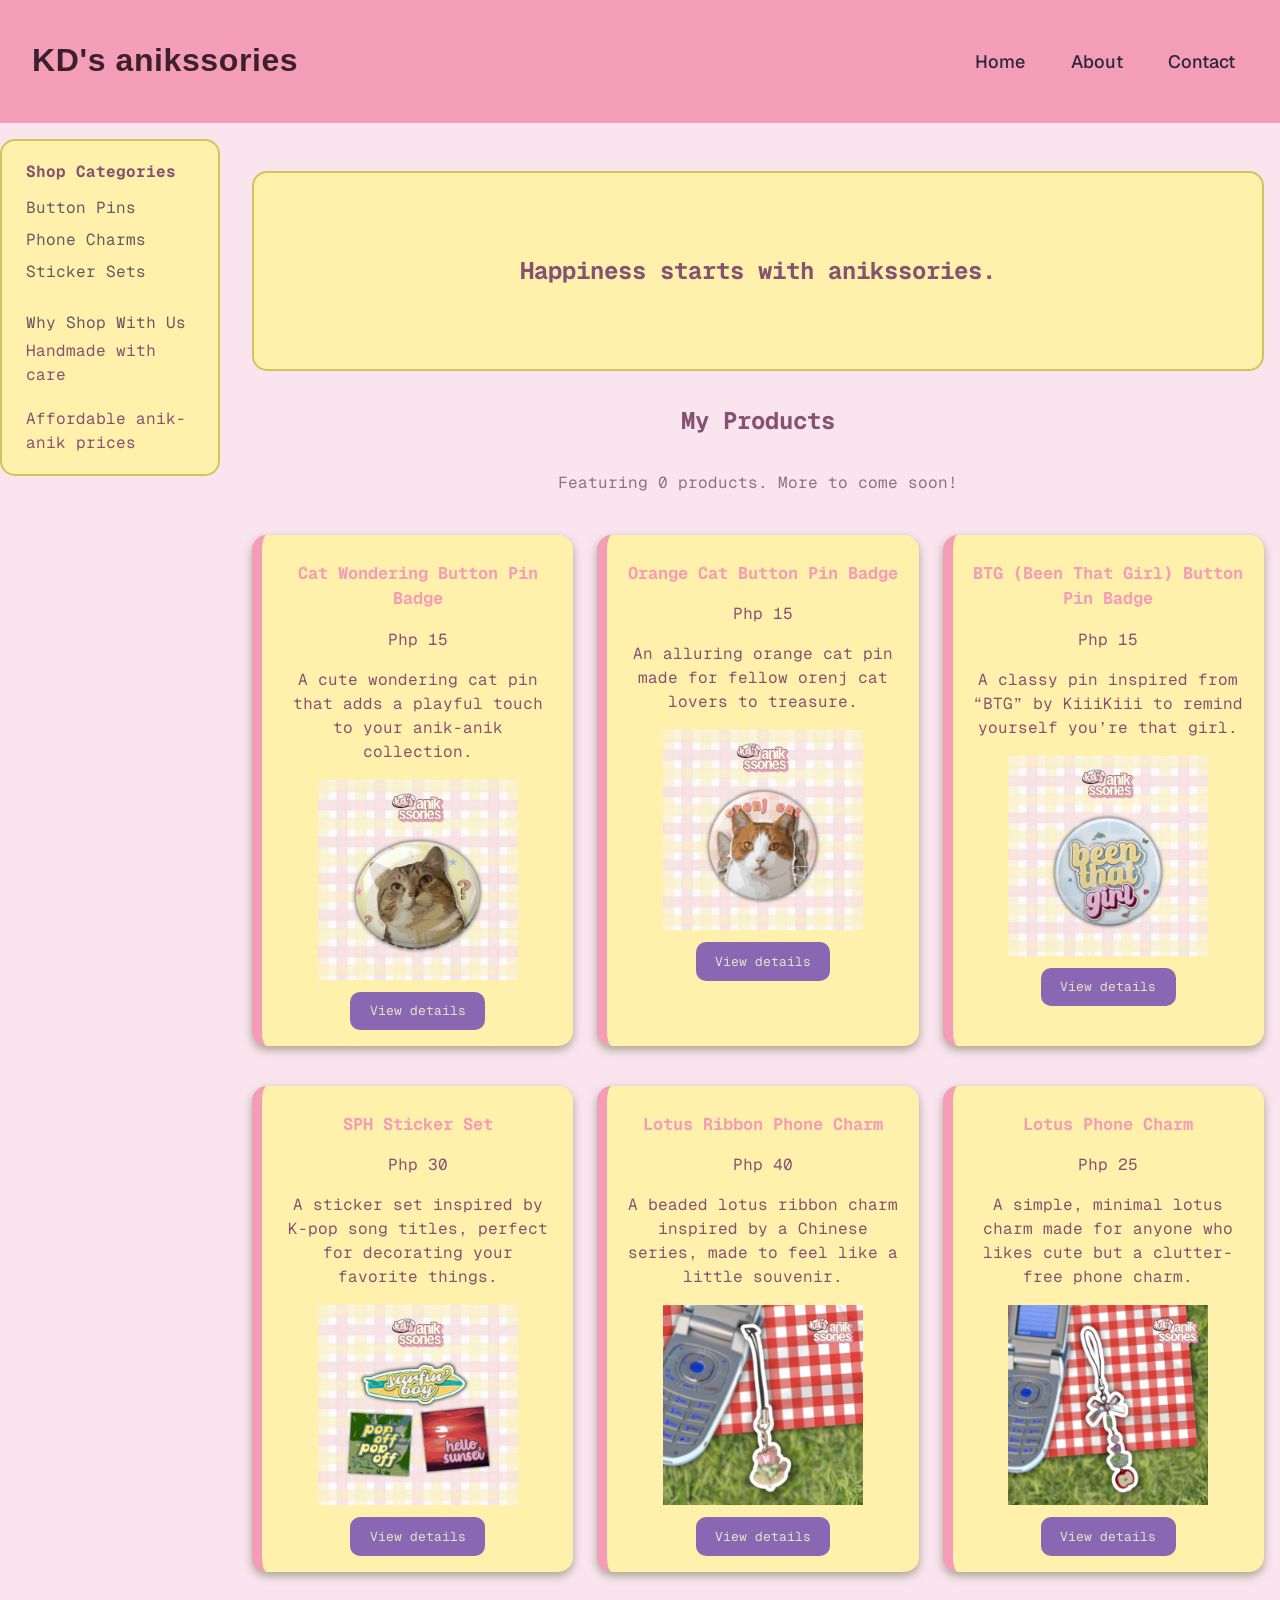
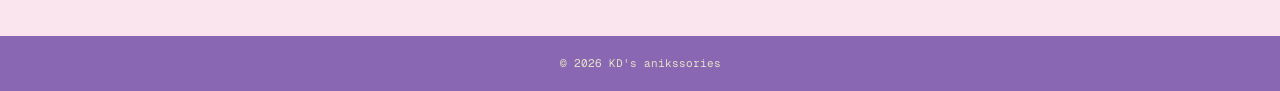
<file: index.html>
<!DOCTYPE html>
<html lang="en">
    <head>
        <meta charset="UTF-8">
        <meta name="viewport" content="width=device-width, initial-scale=1.0">
        <link rel="stylesheet" href="style.css">
        <title>kd’s anikssories</title>
    </head>

    <body>
    <div class="page">
    <!-- header -->
        <header class="site-header">
            <div class="shop-name">
                <h1 id="shopName">KD’s anikssories</h1>
            </div>
    
     <!-- navbar -->
            <nav>
                <ul>
                    <li><a href="index.html">Home</a></li>
                    <li><a href="about.html">About</a></li>
                    <li><a href="contact.html">Contact</a></li>
                </ul>
            </nav>
        </header>

        <aside>
            <h2>Shop Categories</h2>
            <ul>
                <li>Button Pins</li>
                <li>Phone Charms</li>
                <li>Sticker Sets</li>
            </ul>

            <ul>
                <li>Why Shop With Us</li>
                <ul>Handmade with care</ul>
                <ul>Affordable anik-anik prices</ul>
            </ul>
        </aside>

        <main>
    <!-- hero banner -->
            <div class="hero-banner">
                <h2>Happiness starts with anikssories.</h2>
            </div>
            
    <!--products part-->
            <h2>My Products</h2>
            <p class="text-center">Featuring <span id="productCount">0</span> products. More to come soon!</p>
            <div class="product-grid">
                <article class="product-card">
                    <h3>Cat Wondering Button Pin Badge</h3>
                    <p>Php 15</p>
                    <p>A cute wondering cat pin that adds a playful touch to your anik-anik collection. <br></p>
                    <img src="anikpictures/products-anik/code1-button-pin.png" alt="cat wondering button pin badge" width="200px" height="200px">
                    <br>
                    <ul>
                        <li><a href="products/cat-wondering-pin.html" class="button">View details</a></li>
                    </ul>
                </article>

                <article class="product-card">
                    <h3>Orange Cat Button Pin Badge</h3>
                    <p>Php 15</p>
                    <p>An alluring orange cat pin made for fellow orenj cat lovers to treasure. <br></p>
                    <img src="anikpictures/products-anik/code2-button-pin.png" alt="orange cat button pin badge" width="200px" height="200px">
                    <br>
                    <ul>
                        <li><a href="products/orange-cat-pin-badge.html" class="button">View details</a></li>
                    </ul>
                </article>

                <article class="product-card">
                    <h3>BTG (Been That Girl) Button Pin Badge</h3>
                    <p>Php 15</p>
                    <p>A classy pin inspired from “BTG” by KiiiKiii to remind yourself you’re that girl. <br></p>
                    <img src="anikpictures/products-anik/code3-button-pin.png" alt="been that girl button pin badge" width="200px" height="200px">
                    <br>
                    <ul>
                        <li><a href="products/btg-been-that-girl-pin.html" class="button">View details</a></li>
                    </ul>
                </article>

                <article class="product-card">
                    <h3>SPH Sticker Set</h3>
                    <p>Php 30</p>
                    <p>A sticker set inspired by K-pop song titles, perfect for decorating your favorite things. <br></p>
                    <img src="anikpictures/products-anik/code1-sticker-set.png" alt="sph sticker set" width="200px" height="200px">
                    <br>
                    <ul>
                        <li><a href="products/sph-sticker-set.html" class="button">View details</a></li>
                    </ul>
                </article>

                <article class="product-card">
                    <h3>Lotus Ribbon Phone Charm</h3>
                    <p>Php 40</p>
                    <p>A beaded lotus ribbon charm inspired by a Chinese series, made to feel like a little souvenir. <br></p>
                    <img src="anikpictures/products-anik/code1-phone-charm.png" alt="lotus ribbon phone charm" width="200px" height="200px">
                    <br>
                    <ul>
                        <li><a href="products/lotus-ribbon-phone-charm.html" class="button">View details</a></li>
                    </ul>
                </article>

                <article class="product-card">
                    <h3>Lotus Phone Charm</h3>
                    <p>Php 25</p>
                    <p>A simple, minimal lotus charm made for anyone who likes cute but a clutter-free phone charm. <br></p>
                    <img src="anikpictures/products-anik/code2-phone-charm.png" alt="lotus phone charm" width="200px" height="200px">
                    <br>
                    <ul>
                        <li><a href="products/lotus-phone-charm.html" class="button">View details</a></li>
                    </ul>
                </article>
            </div>
        </main>

    <!--footer part-->
        <footer>
            <p id="copyrightLine">&copy; 2026 KD's anikssories</p>
        </footer>
    </div>
    <script src="script.js"></script>
    </body>
</html>
</file>
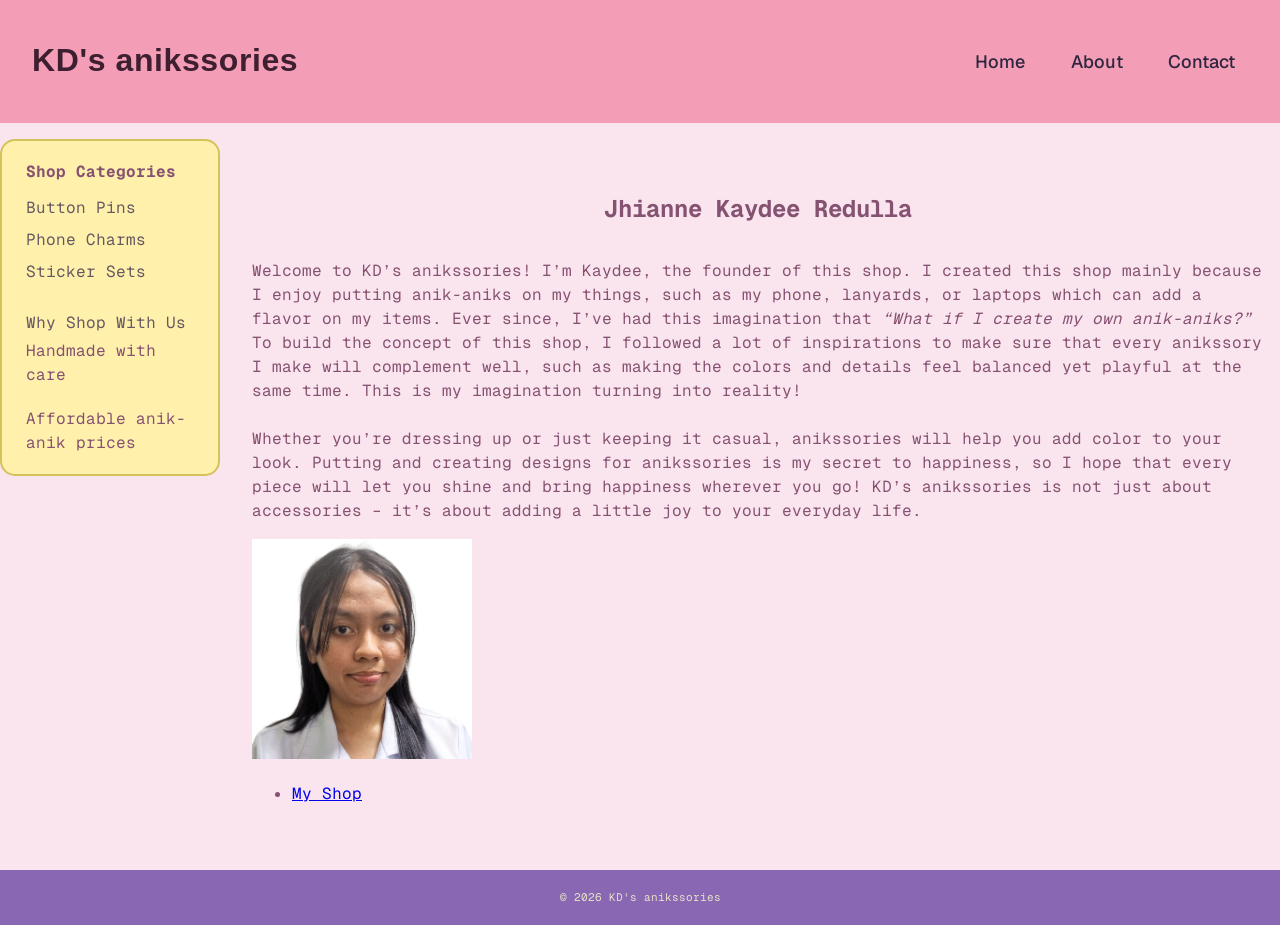
<file: about.html>
<!DOCTYPE html>
<html lang="en">
    <head>
        <meta charset="UTF-8">
        <meta name="viewport" content="width=device-width, initial-scale=1.0">
        <link rel="stylesheet" href="style.css">
        <title>about me - kd’s anikssories</title>
    </head>
    
    <body>
     <div class="page">
    <!-- header -->
        <header class="site-header">
            <div class="shop-name">
                <h1 id="shopName">KD’s anikssories</h1>
            </div>
    
     <!-- navbar -->
            <nav>
                <ul>
                    <li><a href="index.html">Home</a></li>
                    <li><a href="about.html">About</a></li>
                    <li><a href="contact.html">Contact</a></li>
                </ul>
            </nav>
        </header>

        <aside>
            <h2>Shop Categories</h2>
            <ul>
                <li>Button Pins</li>
                <li>Phone Charms</li>
                <li>Sticker Sets</li>
            </ul>

            <ul>
                <li>Why Shop With Us</li>
                <ul>Handmade with care</ul>
                <ul>Affordable anik-anik prices</ul>
            </ul>
        </aside>


    <!--section for about me-->
        <main>
            <section>
                <h2>Jhianne Kaydee Redulla</h2>
                <p>Welcome to KD’s anikssories! I’m Kaydee, the founder of this shop. I created this shop mainly because I enjoy putting anik-aniks on my things, such as my phone, lanyards, or laptops which can add a flavor on my items. 
                    Ever since, I’ve had this imagination that <i>“What if I create my own anik-aniks?”</i>
                    To build the concept of this shop, I followed a lot of inspirations to make sure that every anikssory I make will complement well, such as making the colors and details feel balanced yet playful at the same time. 
                    This is my imagination turning into reality!<br><br>
                    Whether you’re dressing up or just keeping it casual, anikssories will help you add color to your look. Putting and creating designs for anikssories is my secret to happiness, so I hope that every piece will let you shine and bring happiness wherever you go! 
                    KD’s anikssories is not just about accessories – it’s about adding a little joy to your everyday life.
                </p>
                <img src="anikpictures/jkr-picture-profpic.png" alt="Jhianne Kaydee Redulla's profile picture" width="220px" height="220px">
            </section>
                <ul>
                    <li><a href="https://redulla-jhiannekaydee.github.io/kds-anikssories/">My Shop</a></li>
                </ul>
        </main>

    <!--footer part-->
        <footer>
            <p id="copyrightLine">&copy; 2026 KD's anikssories</p>
        </footer>
     </div>
     <script src="script.js"></script>
    </body>
</html>
</file>
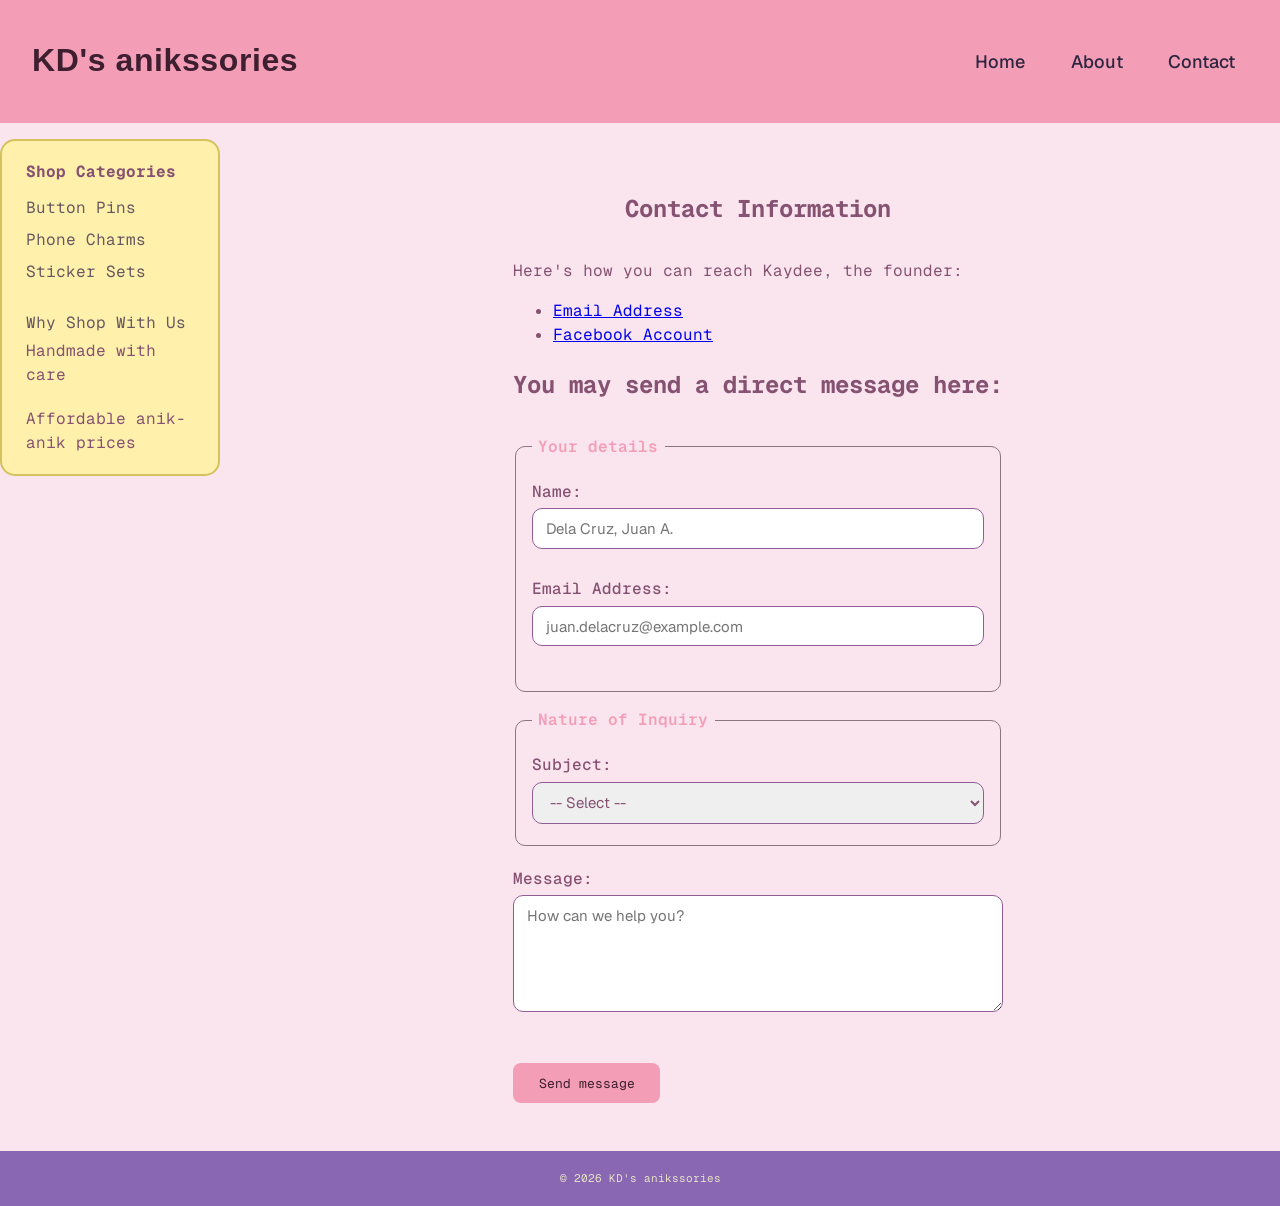
<file: contact.html>
<!DOCTYPE html>
<html lang="en">
    <head>
        <meta charset="UTF-8">
        <meta name="viewport" content="width=device-width, initial-scale=1.0">
        <link rel="stylesheet" href="style.css">
        <title>contact page - kd’s anikssories</title>
    </head>
    <body>
    <div class="page">
    <!-- header -->
        <header class="site-header">
            <div class="shop-name">
                <h1 id="shopName">KD’s anikssories</h1>
            </div>
    
     <!-- navbar -->
            <nav>
                <ul>
                    <li><a href="index.html">Home</a></li>
                    <li><a href="about.html">About</a></li>
                    <li><a href="contact.html">Contact</a></li>
                </ul>
            </nav>
        </header>

        <aside>
            <h2>Shop Categories</h2>
            <ul>
                <li>Button Pins</li>
                <li>Phone Charms</li>
                <li>Sticker Sets</li>
            </ul>

            <ul>
                <li>Why Shop With Us</li>
                <ul>Handmade with care</ul>
                <ul>Affordable anik-anik prices</ul>
            </ul>
        </aside>

    <!-- contact -->
        <main>
            <h2>Contact Information</h2>
            <p>Here's how you can reach Kaydee, the founder:</p>

            <ul>
                <li><a href = "mailto:jhiannekd.rdl@gmail.com">Email Address</a></li>
                <li><a href = "https://www.facebook.com/share/1DbBjywHTD/">Facebook Account</a></li>
            </ul>

            <h2>You may send a direct message here:</h2>
            <form id="contactForm">
                <fieldset>
                    <legend>Your details</legend>
                        <p>
                            <label for="name">Name:</label><br>
                            <input type="text" id="name" name="name" placeholder="Dela Cruz, Juan A." required><br><br>
                        </p>

                        <p>
                            <label for="emailAdd">Email Address:</label><br>
                            <input type="email" id="emailAdd" name="emailAdd" placeholder="juan.delacruz@example.com" required><br><br>
                        </p>
                </fieldset>

                <fieldset>
                    <legend>Nature of Inquiry</legend>
                        <p>
                            <label for="subject">Subject:</label><br>
                            <select id="subject" name="subject">
                                <option value="">-- Select --</option>
                                <option value="product-question">Product Question</option>
                                <option value="order-status">Order Status</option>
                                <option value="wholesale-inquiry">Wholesale Inquiry</option>
                                <option value="other-inquiry">Other Inquiry</option>
                            </select>
                        </p>
                </fieldset>

                <p>
                    <label for="message">Message:</label><br>
                    <textarea id="message" name="message" rows="5" placeholder="How can we help you?" required></textarea><br><br>
                </p>
                <button type="submit">Send message</button>
            </form>
        </main>

    <!--footer part-->
        <footer>
            <p id="copyrightLine">&copy; 2026 KD's anikssories</p>
        </footer>
    </div>
    <script src="script.js"></script>
    </body>
</html>
</file>
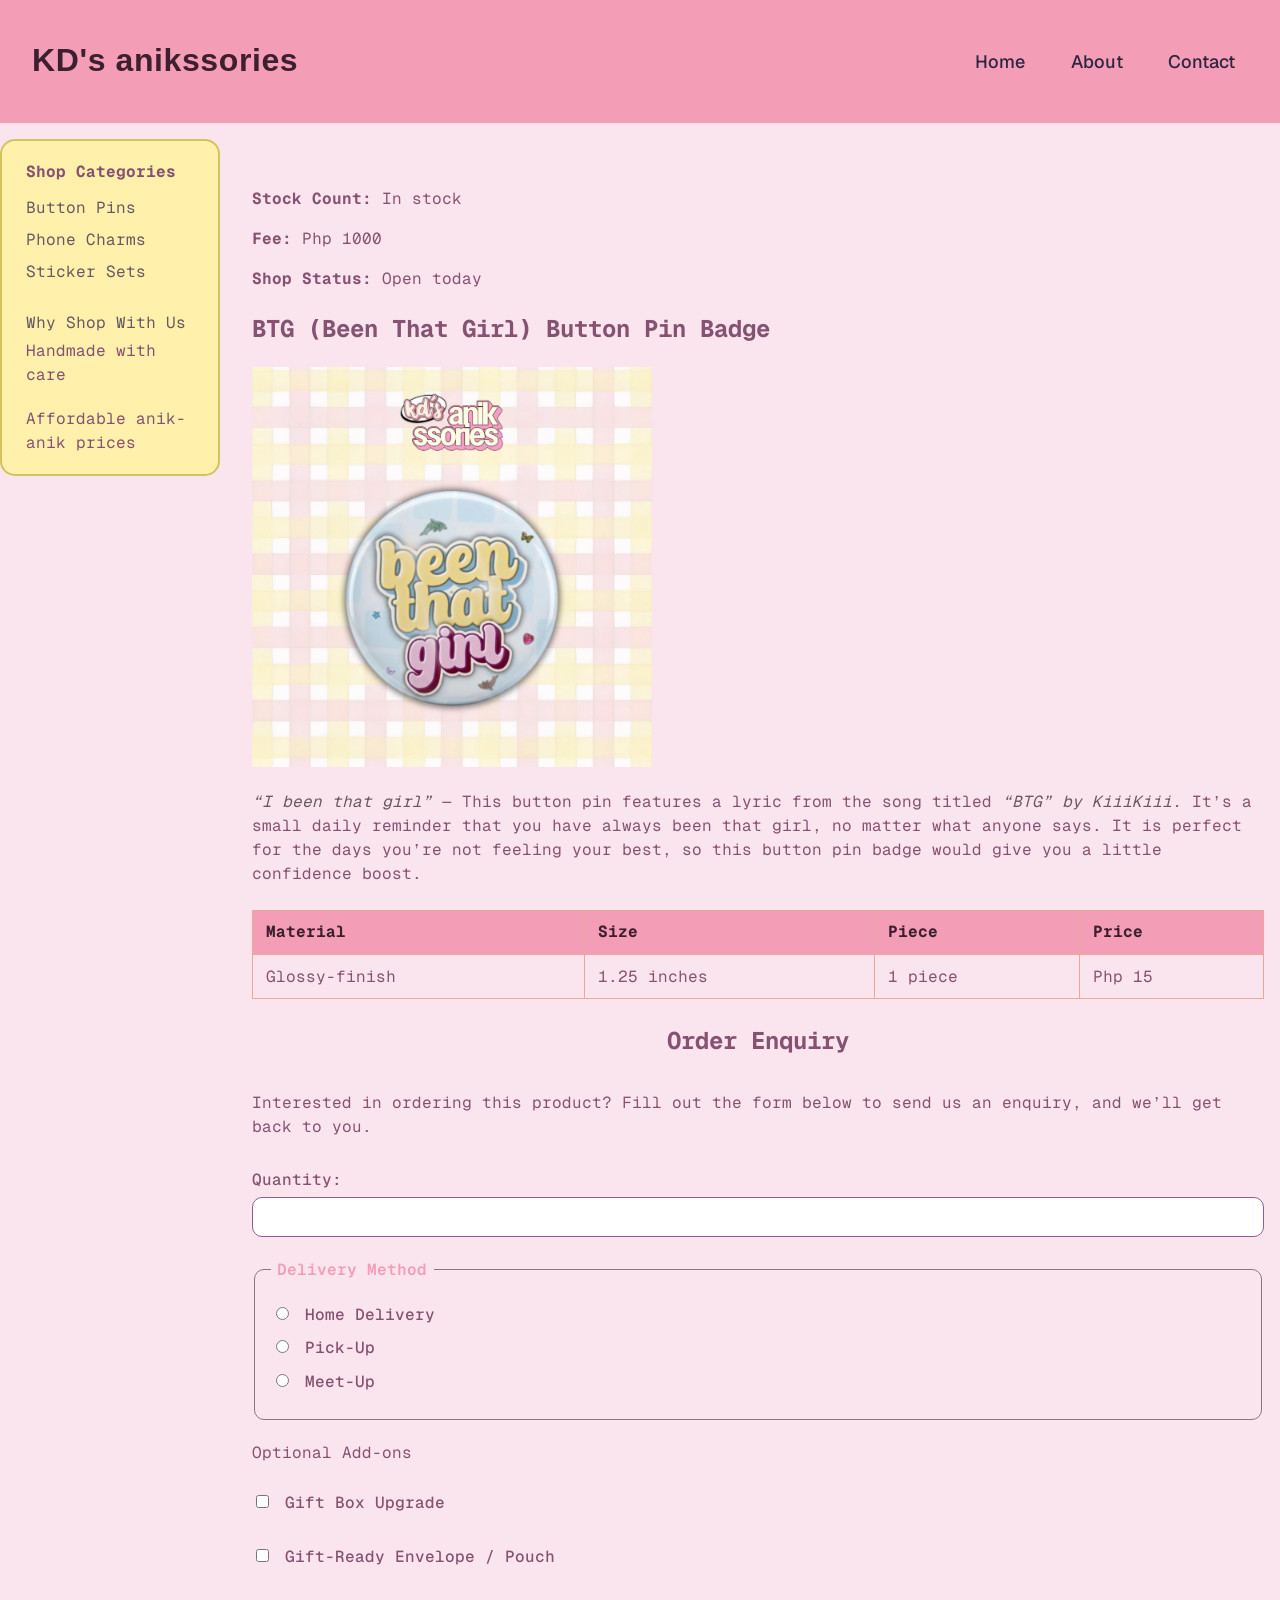
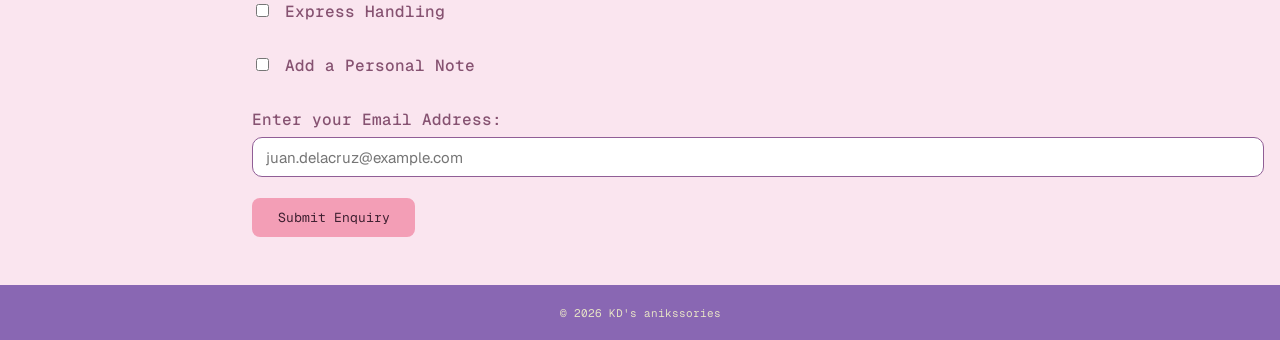
<file: products/btg-been-that-girl-pin.html>
<!DOCTYPE html>
<html lang="en">
    <head>
        <meta charset="UTF-8">
        <meta name="viewport" content="width=device-width, initial-scale=1.0">
        <link rel="stylesheet" href="../style.css">
        <title>kd’s anikssories</title>
    </head>

    <body>
    <div class="page">
    <!-- header -->
        <header class="site-header">
            <div class="shop-name">
                <h1 id="shopName">KD’s anikssories</h1>
            </div>
    
     <!-- navbar -->
            <nav>
                <ul>
                    <li><a href="../index.html">Home</a></li>
                    <li><a href="../about.html">About</a></li>
                    <li><a href="../contact.html">Contact</a></li>
                </ul>
            </nav>
        </header>

        <aside>
            <h2>Shop Categories</h2>
            <ul>
                <li>Button Pins</li>
                <li>Phone Charms</li>
                <li>Sticker Sets</li>
            </ul>

            <ul>
                <li>Why Shop With Us</li>
                <ul>Handmade with care</ul>
                <ul>Affordable anik-anik prices</ul>
            </ul>
        </aside>

    <!-- product description -->
        <main> 
            <article> 
            <div class="quick-info">
                <p><strong>Stock Count:</strong> <span id="stockStatus"></span></p>
                <p><strong>Fee:</strong> <span id="deliveryLabel"></span></p>
                <p><strong>Shop Status:</strong> <span id="shopStatusLabel"></span></p>
            </div> 
            <h1>BTG (Been That Girl) Button Pin Badge</h1>
            <img src="../anikpictures/products-anik/code3-button-pin.png" alt="A button pin with a blue plaid background with the been that girl text" width="400px" height="400px">
            <br>

            <p>
            <i>“I been that girl”</i> — This button pin features a lyric from the song titled <i> “BTG” by KiiiKiii. </i> It’s a small daily reminder that you have always been that girl, 
            no matter what anyone says. It is perfect for the days you’re not feeling your best, so this button pin badge would give you a little confidence boost.
            </p>

            <table>
                <thead>
                    <tr>
                        <th>Material</th>
                        <th>Size</th>
                        <th>Piece</th>
                        <th>Price</th>
                    </tr>
                </thead>

                <tbody>
                <tr>
                    <td>Glossy-finish</td>
                    <td>1.25 inches</td>
                    <td>1 piece</td>
                    <td>Php 15</td>
                </tr>
                </tbody>
            </table>

            <h2>Order Enquiry</h2>
            <p>Interested in ordering this product? Fill out the form below to send us an enquiry, and we’ll get back to you. <br></p>
            <form id="orderEnquiry">
                <p>
                    <label for="quantity">Quantity:</label><br>
                    <input type="number" id="quantity" name="quantity" min="1" max="20" required><br>
                </p>

                <fieldset>
                    <legend>Delivery Method</legend>
                    <p>
                        <input type="radio" id="deliveryMode1" name="delivery" value="deliver">
                        <label for="deliveryMode1">Home Delivery</label>
                    </p>

                    <p>
                        <input type="radio" id="deliveryMode2" name="delivery" value="pickup">
                        <label for="deliveryMode2">Pick-Up</label>
                    </p>

                    <p>
                        <input type="radio" id="deliveryMode3" name="delivery" value="meetup">
                        <label for="deliveryMode3">Meet-Up</label>
                    </p>
                </fieldset>
                
                <p>Optional Add-ons</p>
                <p>
                    <input type="checkbox" id="optionalAddon1" name="optional" value="gift-box">
                    <label for="optionalAddon1">Gift Box Upgrade</label><br>
                </p>

                <p>
                    <input type="checkbox" id="optionalAddon2" name="optional" value="gift-pouch">
                    <label for="optionalAddon2">Gift-Ready Envelope / Pouch</label><br>
                </p>

                <p>
                    <input type="checkbox" id="optionalAddon3" name="optional" value="express">
                    <label for="optionalAddon3">Express Handling</label><br>
                </p>

                <p>
                    <input type="checkbox" id="optionalAddon4" name="optional" value="personal-note">
                    <label for="optionalAddon4">Add a Personal Note</label><br>
                </p>

                <p>
                    <label for="emailAdd">Enter your Email Address:</label><br>
                    <input type="email" id="emailAdd" name="emailAdd" placeholder="juan.delacruz@example.com" required><br>
                </p>

                <button type="submit">Submit Enquiry</button>
            </form>
        </main>

    <!--footer part-->
        <footer>
            <p id="copyrightLine">&copy; 2026 KD's anikssories</p>
        </footer>
    </div>
    <script src="../script.js"></script>
    </body>
</html>
</file>
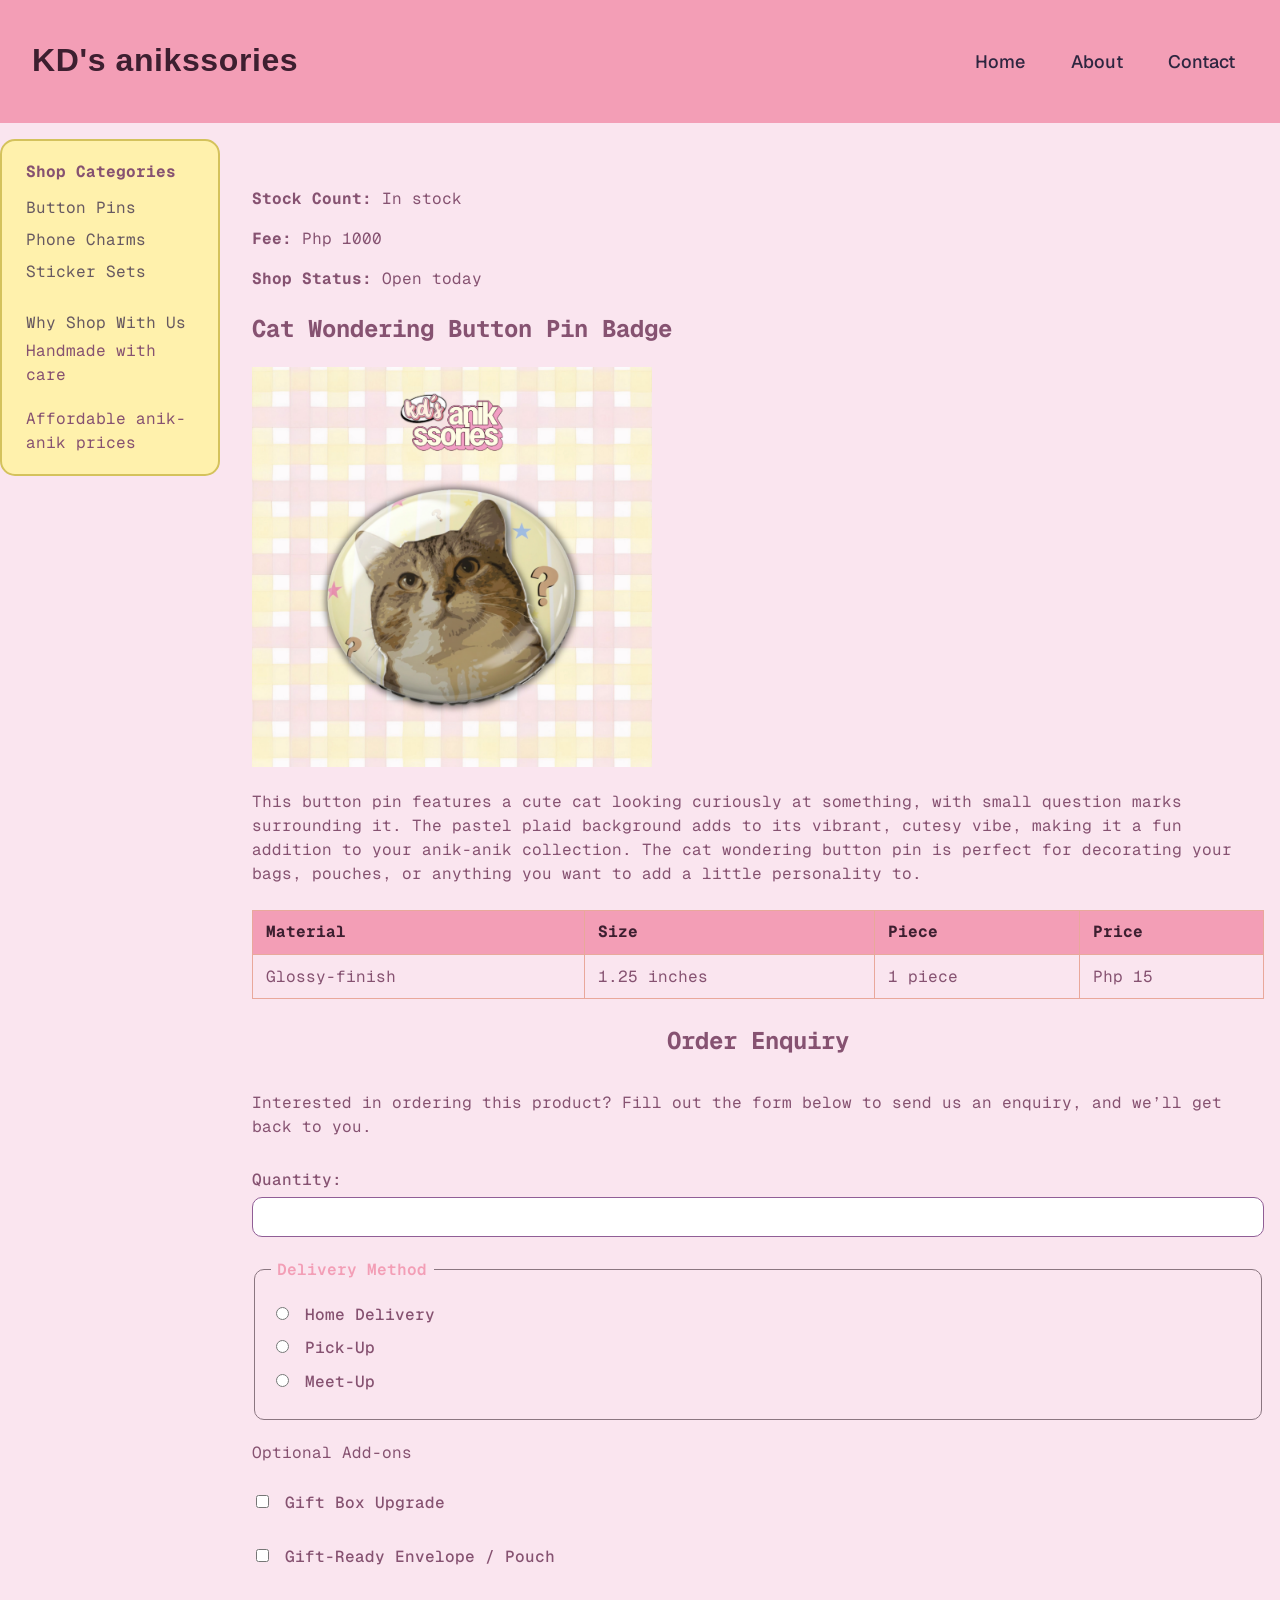
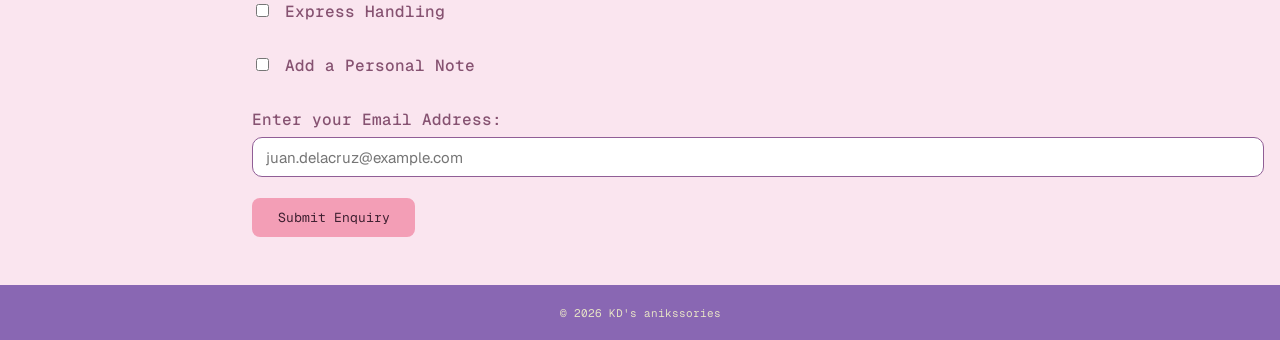
<file: products/cat-wondering-pin.html>
<!DOCTYPE html>
<html lang="en">
    <head>
        <meta charset="UTF-8">
        <meta name="viewport" content="width=device-width, initial-scale=1.0">
        <link rel="stylesheet" href="../style.css">
        <title>kd’s anikssories</title>
    </head>

    <body>
    <div class="page">
    <!-- header -->
        <header class="site-header">
            <div class="shop-name">
                <h1 id="shopName">KD’s anikssories</h1>
            </div>
    
     <!-- navbar -->
            <nav>
                <ul>
                    <li><a href="../index.html">Home</a></li>
                    <li><a href="../about.html">About</a></li>
                    <li><a href="../contact.html">Contact</a></li>
                </ul>
            </nav>
        </header>

        <aside>
            <h2>Shop Categories</h2>
            <ul>
                <li>Button Pins</li>
                <li>Phone Charms</li>
                <li>Sticker Sets</li>
            </ul>

            <ul>
                <li>Why Shop With Us</li>
                <ul>Handmade with care</ul>
                <ul>Affordable anik-anik prices</ul>
            </ul>
        </aside>


    <!-- product description -->
        <main> 
            <article>  
            <div class="quick-info">
                <p><strong>Stock Count:</strong> <span id="stockStatus"></span></p>
                <p><strong>Fee:</strong> <span id="deliveryLabel"></span></p>
                <p><strong>Shop Status:</strong> <span id="shopStatusLabel"></span></p>
            </div> 
            <h1>Cat Wondering Button Pin Badge</h1>
            <img src="../anikpictures/products-anik/code1-button-pin.png" alt="A button pin with a yellow pattern background that features a cat wondering
            about something with star and small question mark elements" width="400px" height="400px">
            <br>

            <p>
            This button pin features a cute cat looking curiously at something, with small question marks surrounding it. The pastel plaid background adds to its vibrant, cutesy vibe,
            making it a fun addition to your anik-anik collection. The cat wondering button pin is perfect for decorating your bags, pouches, or anything you want to add a little personality to.
            </p>

            <table>
                <thead>
                    <tr>
                        <th>Material</th>
                        <th>Size</th>
                        <th>Piece</th>
                        <th>Price</th>
                    </tr>
                </thead>

                <tbody>
                <tr>
                    <td>Glossy-finish</td>
                    <td>1.25 inches</td>
                    <td>1 piece</td>
                    <td>Php 15</td>
                </tr>
                </tbody>
            </table>

            <h2>Order Enquiry</h2>
            <p>Interested in ordering this product? Fill out the form below to send us an enquiry, and we’ll get back to you. <br></p>
            <form id="orderEnquiry">
                <p>
                    <label for="quantity">Quantity:</label><br>
                    <input type="number" id="quantity" name="quantity" min="1" max="20" required><br>
                </p>

                <fieldset>
                    <legend>Delivery Method</legend>
                    <p>
                        <input type="radio" id="deliveryMode1" name="delivery" value="deliver">
                        <label for="deliveryMode1">Home Delivery</label>
                    </p>

                    <p>
                        <input type="radio" id="deliveryMode2" name="delivery" value="pickup">
                        <label for="deliveryMode2">Pick-Up</label>
                    </p>

                    <p>
                        <input type="radio" id="deliveryMode3" name="delivery" value="meetup">
                        <label for="deliveryMode3">Meet-Up</label>
                    </p>
                </fieldset>
                
                <p>Optional Add-ons</p>
                <p>
                    <input type="checkbox" id="optionalAddon1" name="optional" value="gift-box">
                    <label for="optionalAddon1">Gift Box Upgrade</label><br>
                </p>

                <p>
                    <input type="checkbox" id="optionalAddon2" name="optional" value="gift-pouch">
                    <label for="optionalAddon2">Gift-Ready Envelope / Pouch</label><br>
                </p>

                <p>
                    <input type="checkbox" id="optionalAddon3" name="optional" value="express">
                    <label for="optionalAddon3">Express Handling</label><br>
                </p>

                <p>
                    <input type="checkbox" id="optionalAddon4" name="optional" value="personal-note">
                    <label for="optionalAddon4">Add a Personal Note</label><br>
                </p>

                <p>
                    <label for="emailAdd">Enter your Email Address:</label><br>
                    <input type="email" id="emailAdd" name="emailAdd" placeholder="juan.delacruz@example.com" required><br>
                </p>

                <button type="submit">Submit Enquiry</button>
            </form>
        </main>

    <!--footer part-->
        <footer>
            <p id="copyrightLine">&copy; 2026 KD's anikssories</p>
        </footer>
    </div>
    <script src="../script.js"></script>
    </body>
</html>
</file>
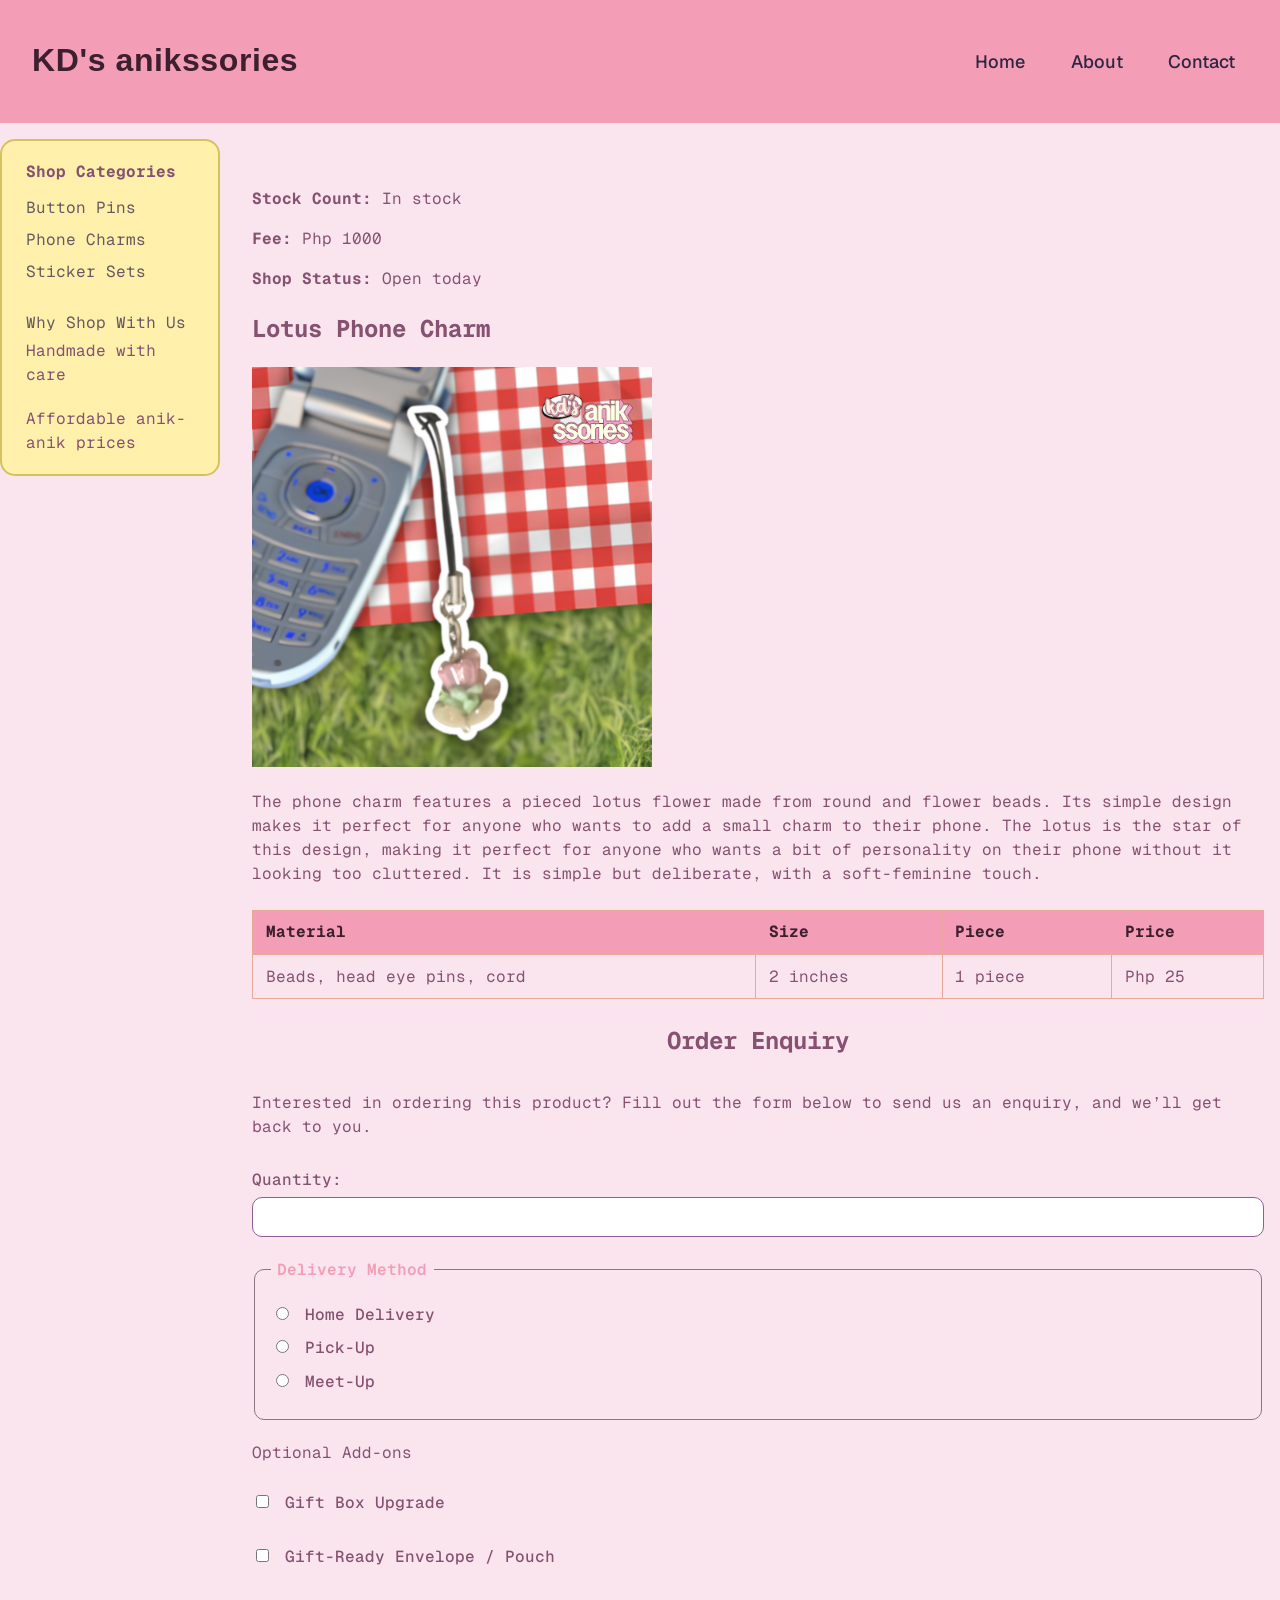
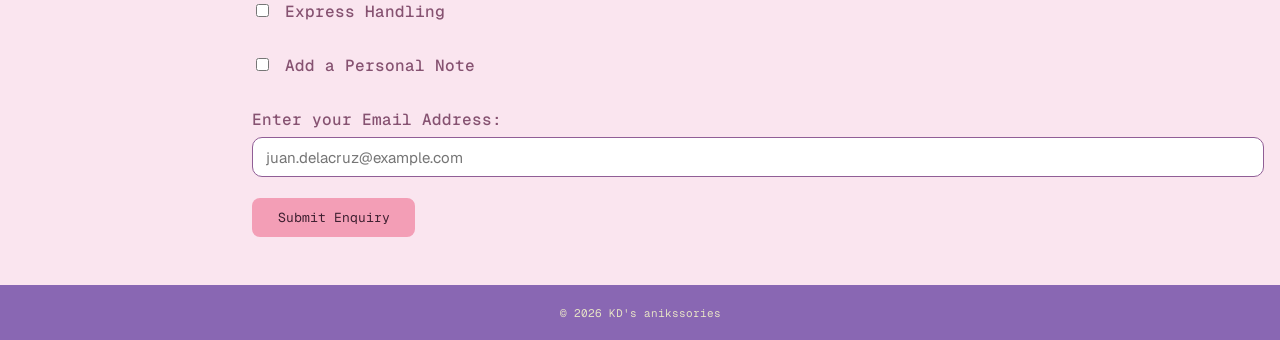
<file: products/lotus-phone-charm.html>
<!DOCTYPE html>
<html lang="en">
    <head>
        <meta charset="UTF-8">
        <meta name="viewport" content="width=device-width, initial-scale=1.0">
        <link rel="stylesheet" href="../style.css">
        <title>kd’s anikssories</title>
    </head>

    <body>
    <div class="page">
    <!-- header -->
        <header class="site-header">
            <div class="shop-name">
                <h1 id="shopName">KD’s anikssories</h1>
            </div>
    
     <!-- navbar -->
            <nav>
                <ul>
                    <li><a href="../index.html">Home</a></li>
                    <li><a href="../about.html">About</a></li>
                    <li><a href="../contact.html">Contact</a></li>
                </ul>
            </nav>
        </header>

        <aside>
            <h2>Shop Categories</h2>
            <ul>
                <li>Button Pins</li>
                <li>Phone Charms</li>
                <li>Sticker Sets</li>
            </ul>

            <ul>
                <li>Why Shop With Us</li>
                <ul>Handmade with care</ul>
                <ul>Affordable anik-anik prices</ul>
            </ul>
        </aside>

    <!-- product description -->
        <main> 
            <article> 
            <div class="quick-info">
                <p><strong>Stock Count:</strong> <span id="stockStatus"></span></p>
                <p><strong>Fee:</strong> <span id="deliveryLabel"></span></p>
                <p><strong>Shop Status:</strong> <span id="shopStatusLabel"></span></p>
            </div>  
            <h1>Lotus Phone Charm</h1>
            <img src="../anikpictures/products-anik/code1-phone-charm.png" alt="A lotus phone charm made with beads, head eye pins, and a cord, with a picnic-vibe background and
            a classic keypad phone to put the phone charm design" width="400px" height="400px">
            <br>

            <p>
            The phone charm features a pieced lotus flower made from round and flower beads. Its simple design makes it perfect for anyone who wants to add a small charm to their phone. 
            The lotus is the star of this design, making it perfect for anyone who wants a bit of personality on their phone without it looking too cluttered. It is simple but deliberate, 
            with a soft-feminine touch.
            </p>

            <table>
                <thead>
                    <tr>
                        <th>Material</th>
                        <th>Size</th>
                        <th>Piece</th>
                        <th>Price</th>
                    </tr>
                </thead>

                <tbody>
                <tr>
                    <td>Beads, head eye pins, cord</td>
                    <td>2 inches</td>
                    <td>1 piece</td>
                    <td>Php 25</td>
                </tr>
                </tbody>
            </table>

            <h2>Order Enquiry</h2>
            <p>Interested in ordering this product? Fill out the form below to send us an enquiry, and we’ll get back to you. <br></p>
            <form id="orderEnquiry">
                <p>
                    <label for="quantity">Quantity:</label><br>
                    <input type="number" id="quantity" name="quantity" min="1" max="20" required><br>
                </p>

                <fieldset>
                    <legend>Delivery Method</legend>
                    <p>
                        <input type="radio" id="deliveryMode1" name="delivery" value="deliver">
                        <label for="deliveryMode1">Home Delivery</label>
                    </p>

                    <p>
                        <input type="radio" id="deliveryMode2" name="delivery" value="pickup">
                        <label for="deliveryMode2">Pick-Up</label>
                    </p>

                    <p>
                        <input type="radio" id="deliveryMode3" name="delivery" value="meetup">
                        <label for="deliveryMode3">Meet-Up</label>
                    </p>
                </fieldset>
                
                <p>Optional Add-ons</p>
                <p>
                    <input type="checkbox" id="optionalAddon1" name="optional" value="gift-box">
                    <label for="optionalAddon1">Gift Box Upgrade</label><br>
                </p>

                <p>
                    <input type="checkbox" id="optionalAddon2" name="optional" value="gift-pouch">
                    <label for="optionalAddon2">Gift-Ready Envelope / Pouch</label><br>
                </p>

                <p>
                    <input type="checkbox" id="optionalAddon3" name="optional" value="express">
                    <label for="optionalAddon3">Express Handling</label><br>
                </p>

                <p>
                    <input type="checkbox" id="optionalAddon4" name="optional" value="personal-note">
                    <label for="optionalAddon4">Add a Personal Note</label><br>
                </p>

                <p>
                    <label for="emailAdd">Enter your Email Address:</label><br>
                    <input type="email" id="emailAdd" name="emailAdd" placeholder="juan.delacruz@example.com" required><br>
                </p>

                <button type="submit">Submit Enquiry</button>
            </form>
        </main>

    <!--footer part-->
        <footer>
            <p id="copyrightLine">&copy; 2026 KD's anikssories</p>
        </footer>
    </div>
    <script src="../script.js"></script>
    </body>
</html>
</file>
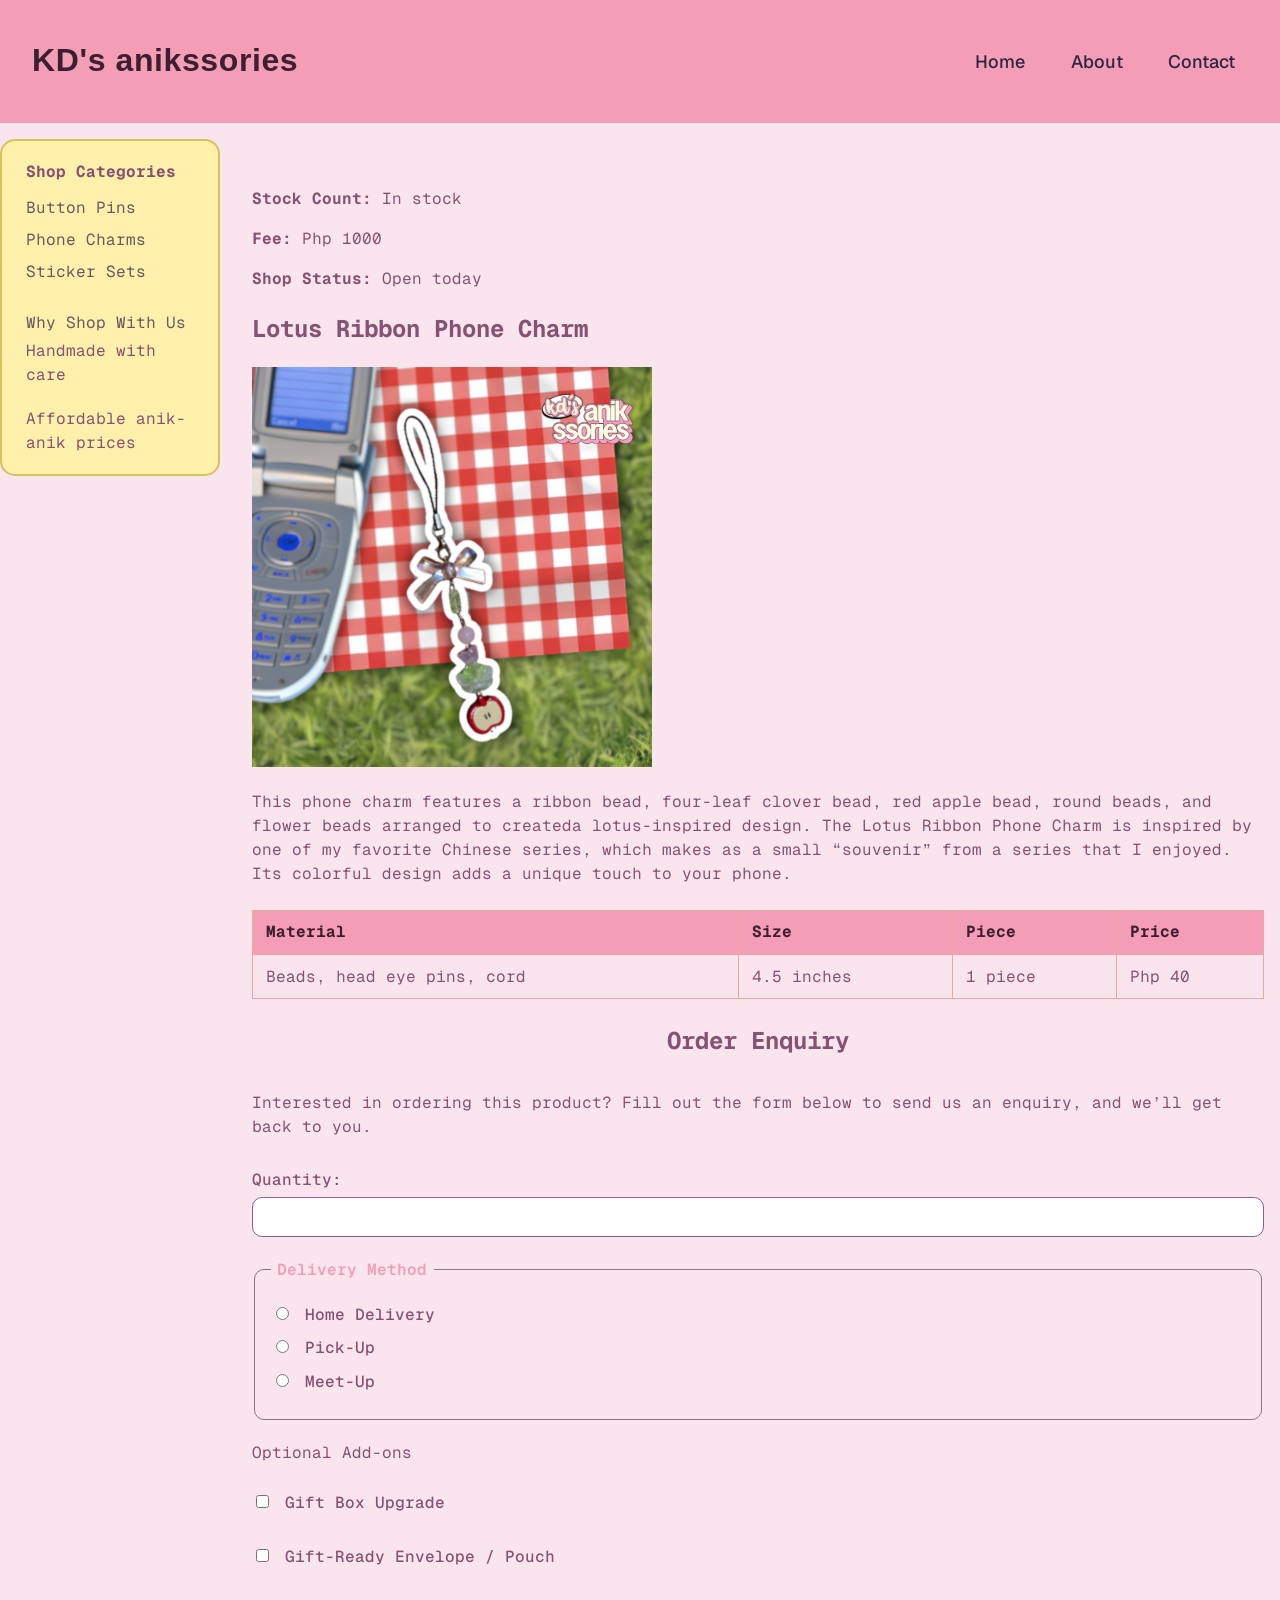
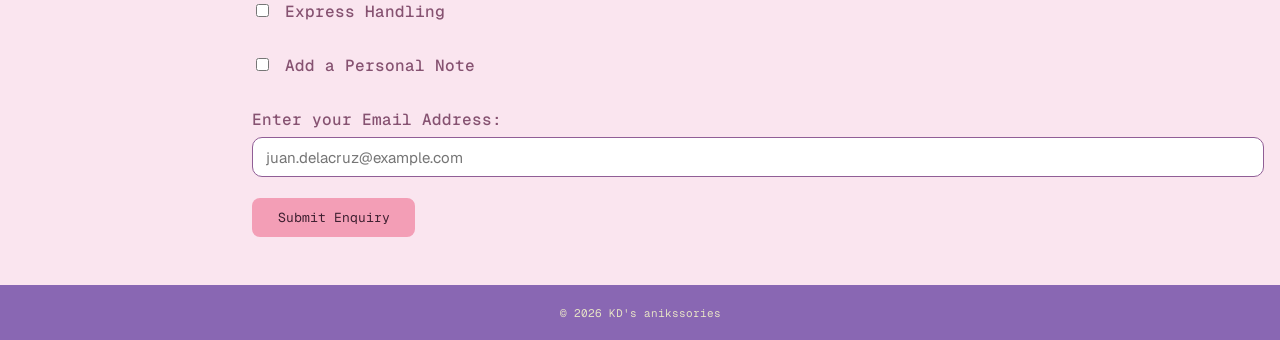
<file: products/lotus-ribbon-phone-charm.html>
<!DOCTYPE html>
<html lang="en">
    <head>
        <meta charset="UTF-8">
        <meta name="viewport" content="width=device-width, initial-scale=1.0">
        <link rel="stylesheet" href="../style.css">
        <title>kd’s anikssories</title>
    </head>

    <body>
    <div class="page">
    <!-- header -->
        <header class="site-header">
            <div class="shop-name">
                <h1 id="shopName">KD’s anikssories</h1>
            </div>
    
     <!-- navbar -->
            <nav>
                <ul>
                    <li><a href="../index.html">Home</a></li>
                    <li><a href="../about.html">About</a></li>
                    <li><a href="../contact.html">Contact</a></li>
                </ul>
            </nav>
        </header>

        <aside>
            <h2>Shop Categories</h2>
            <ul>
                <li>Button Pins</li>
                <li>Phone Charms</li>
                <li>Sticker Sets</li>
            </ul>

            <ul>
                <li>Why Shop With Us</li>
                <ul>Handmade with care</ul>
                <ul>Affordable anik-anik prices</ul>
            </ul>
        </aside>


    <!-- product description -->
        <main> 
            <article> 
            <div class="quick-info">
                <p><strong>Stock Count:</strong> <span id="stockStatus"></span></p>
                <p><strong>Fee:</strong> <span id="deliveryLabel"></span></p>
                <p><strong>Shop Status:</strong> <span id="shopStatusLabel"></span></p>
            </div>  
            <h1>Lotus Ribbon Phone Charm</h1>
            <img src="../anikpictures/products-anik/code2-phone-charm.png" alt="A lotus ribbon phone charm made with beads, head eye pins, and a cord, with the picnic-vibe background and
            a classic keypad phone to put the phone charm design" width="400px" height="400px">
            <br>

            <p>
            This phone charm features a ribbon bead, four-leaf clover bead, red apple bead, round beads, and flower beads arranged to createda lotus-inspired design. The Lotus Ribbon Phone
            Charm is inspired by one of my favorite Chinese series, which makes as a small “souvenir” from a series that I enjoyed. Its colorful design adds a unique touch to your phone.
            </p>

            <table>
                <thead>
                    <tr>
                        <th>Material</th>
                        <th>Size</th>
                        <th>Piece</th>
                        <th>Price</th>
                    </tr>
                </thead>

                <tbody>
                <tr>
                    <td>Beads, head eye pins, cord</td>
                    <td>4.5 inches</td>
                    <td>1 piece</td>
                    <td>Php 40</td>
                </tr>
                </tbody>
            </table>

            <h2>Order Enquiry</h2>
            <p>Interested in ordering this product? Fill out the form below to send us an enquiry, and we’ll get back to you. <br></p>
            <form id="orderEnquiry">
                <p>
                    <label for="quantity">Quantity:</label><br>
                    <input type="number" id="quantity" name="quantity" min="1" max="20" required><br>
                </p>

                <fieldset>
                    <legend>Delivery Method</legend>
                    <p>
                        <input type="radio" id="deliveryMode1" name="delivery" value="deliver">
                        <label for="deliveryMode1">Home Delivery</label>
                    </p>

                    <p>
                        <input type="radio" id="deliveryMode2" name="delivery" value="pickup">
                        <label for="deliveryMode2">Pick-Up</label>
                    </p>

                    <p>
                        <input type="radio" id="deliveryMode3" name="delivery" value="meetup">
                        <label for="deliveryMode3">Meet-Up</label>
                    </p>
                </fieldset>
                
                <p>Optional Add-ons</p>
                <p>
                    <input type="checkbox" id="optionalAddon1" name="optional" value="gift-box">
                    <label for="optionalAddon1">Gift Box Upgrade</label><br>
                </p>

                <p>
                    <input type="checkbox" id="optionalAddon2" name="optional" value="gift-pouch">
                    <label for="optionalAddon2">Gift-Ready Envelope / Pouch</label><br>
                </p>

                <p>
                    <input type="checkbox" id="optionalAddon3" name="optional" value="express">
                    <label for="optionalAddon3">Express Handling</label><br>
                </p>

                <p>
                    <input type="checkbox" id="optionalAddon4" name="optional" value="personal-note">
                    <label for="optionalAddon4">Add a Personal Note</label><br>
                </p>

                <p>
                    <label for="emailAdd">Enter your Email Address:</label><br>
                    <input type="email" id="emailAdd" name="emailAdd" placeholder="juan.delacruz@example.com" required><br>
                </p>

                <button type="submit">Submit Enquiry</button>
            </form>
        </main>

    <!--footer part-->
        <footer>
            <p id="copyrightLine">&copy; 2026 KD's anikssories</p>
        </footer>
    </div>
    <script src="../script.js"></script>
    </body>
</html>
</file>
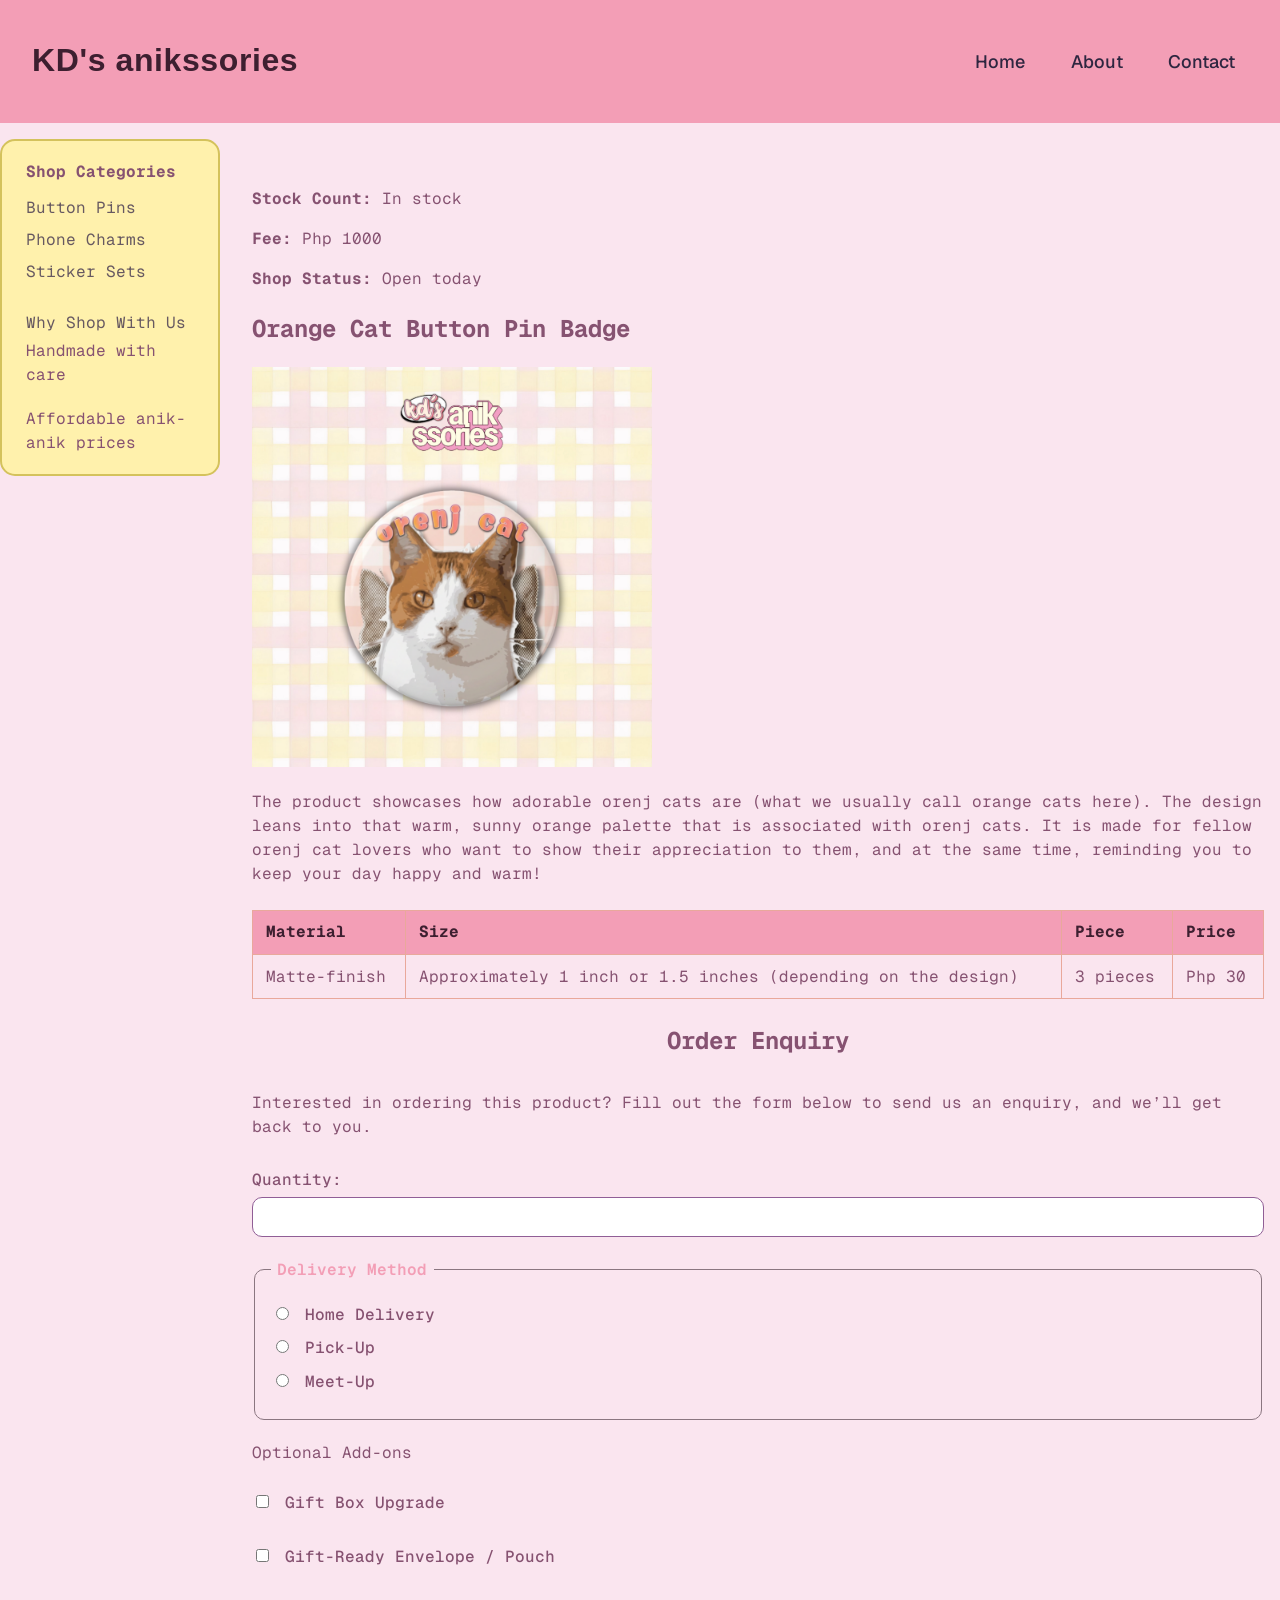
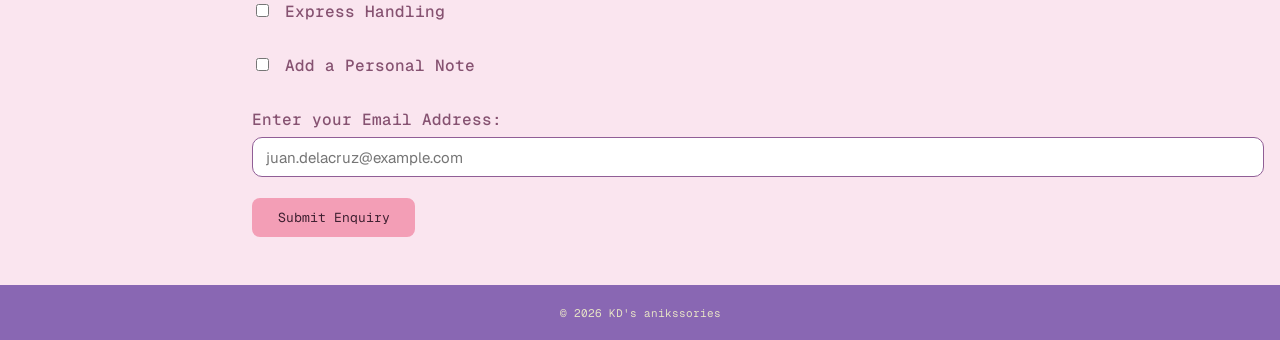
<file: products/orange-cat-pin-badge.html>
<!DOCTYPE html>
<html lang="en">
    <head>
        <meta charset="UTF-8">
        <meta name="viewport" content="width=device-width, initial-scale=1.0">
        <link rel="stylesheet" href="../style.css">
        <title>kd’s anikssories</title>
    </head>

    <body>
    <div class="page">
    <!-- header -->
        <header class="site-header">
            <div class="shop-name">
                <h1 id="shopName">KD’s anikssories</h1>
            </div>
    
     <!-- navbar -->
            <nav>
                <ul>
                    <li><a href="../index.html">Home</a></li>
                    <li><a href="../about.html">About</a></li>
                    <li><a href="../contact.html">Contact</a></li>
                </ul>
            </nav>
        </header>

        <aside>
            <h2>Shop Categories</h2>
            <ul>
                <li>Button Pins</li>
                <li>Phone Charms</li>
                <li>Sticker Sets</li>
            </ul>

            <ul>
                <li>Why Shop With Us</li>
                <ul>Handmade with care</ul>
                <ul>Affordable anik-anik prices</ul>
            </ul>
        </aside>


    <!-- product description -->
        <main> 
            <article>
            <div class="quick-info">
                <p><strong>Stock Count:</strong> <span id="stockStatus"></span></p>
                <p><strong>Fee:</strong> <span id="deliveryLabel"></span></p>
                <p><strong>Shop Status:</strong> <span id="shopStatusLabel"></span></p>
            </div>   
            <h1>Orange Cat Button Pin Badge</h1>
            <img src="../anikpictures/products-anik/code2-button-pin.png" alt="A button pin that features an orange cat and a text orenj cat that blends
        well with orange plaid background" width="400px" height="400px">
            <br>

            <p>
            The product showcases how adorable orenj cats are (what we usually call orange cats here). The design leans into that warm, sunny orange palette that is associated with orenj cats. 
            It is made for fellow orenj cat lovers who want to show their appreciation to them, and at the same time, reminding you to keep your day happy and warm!
            </p>

            <table>
                <thead>
                    <tr>
                        <th>Material</th>
                        <th>Size</th>
                        <th>Piece</th>
                        <th>Price</th>
                    </tr>
                </thead>

                <tbody>
                <tr>
                    <td>Matte-finish</td>
                    <td>Approximately 1 inch or 1.5 inches (depending on the design)</td>
                    <td>3 pieces</td>
                    <td>Php 30</td>
                </tr>
                </tbody>
            </table>

            <h2>Order Enquiry</h2>
            <p>Interested in ordering this product? Fill out the form below to send us an enquiry, and we’ll get back to you. <br></p>
            <form id="orderEnquiry">
                <p>
                    <label for="quantity">Quantity:</label><br>
                    <input type="number" id="quantity" name="quantity" min="1" max="20" required><br>
                </p>

                <fieldset>
                    <legend>Delivery Method</legend>
                    <p>
                        <input type="radio" id="deliveryMode1" name="delivery" value="deliver">
                        <label for="deliveryMode1">Home Delivery</label>
                    </p>

                    <p>
                        <input type="radio" id="deliveryMode2" name="delivery" value="pickup">
                        <label for="deliveryMode2">Pick-Up</label>
                    </p>

                    <p>
                        <input type="radio" id="deliveryMode3" name="delivery" value="meetup">
                        <label for="deliveryMode3">Meet-Up</label>
                    </p>
                </fieldset>
                
                <p>Optional Add-ons</p>
                <p>
                    <input type="checkbox" id="optionalAddon1" name="optional" value="gift-box">
                    <label for="optionalAddon1">Gift Box Upgrade</label><br>
                </p>

                <p>
                    <input type="checkbox" id="optionalAddon2" name="optional" value="gift-pouch">
                    <label for="optionalAddon2">Gift-Ready Envelope / Pouch</label><br>
                </p>

                <p>
                    <input type="checkbox" id="optionalAddon3" name="optional" value="express">
                    <label for="optionalAddon3">Express Handling</label><br>
                </p>

                <p>
                    <input type="checkbox" id="optionalAddon4" name="optional" value="personal-note">
                    <label for="optionalAddon4">Add a Personal Note</label><br>
                </p>

                <p>
                    <label for="emailAdd">Enter your Email Address:</label><br>
                    <input type="email" id="emailAdd" name="emailAdd" placeholder="juan.delacruz@example.com" required><br>
                </p>

                <button type="submit">Submit Enquiry</button>
            </form>
        </main>

    <!--footer part-->
        <footer>
            <p id="copyrightLine">&copy; 2026 KD's anikssories</p>
        </footer>
    </div>
    <script src="../script.js"></script>
    </body>
</html>
</file>
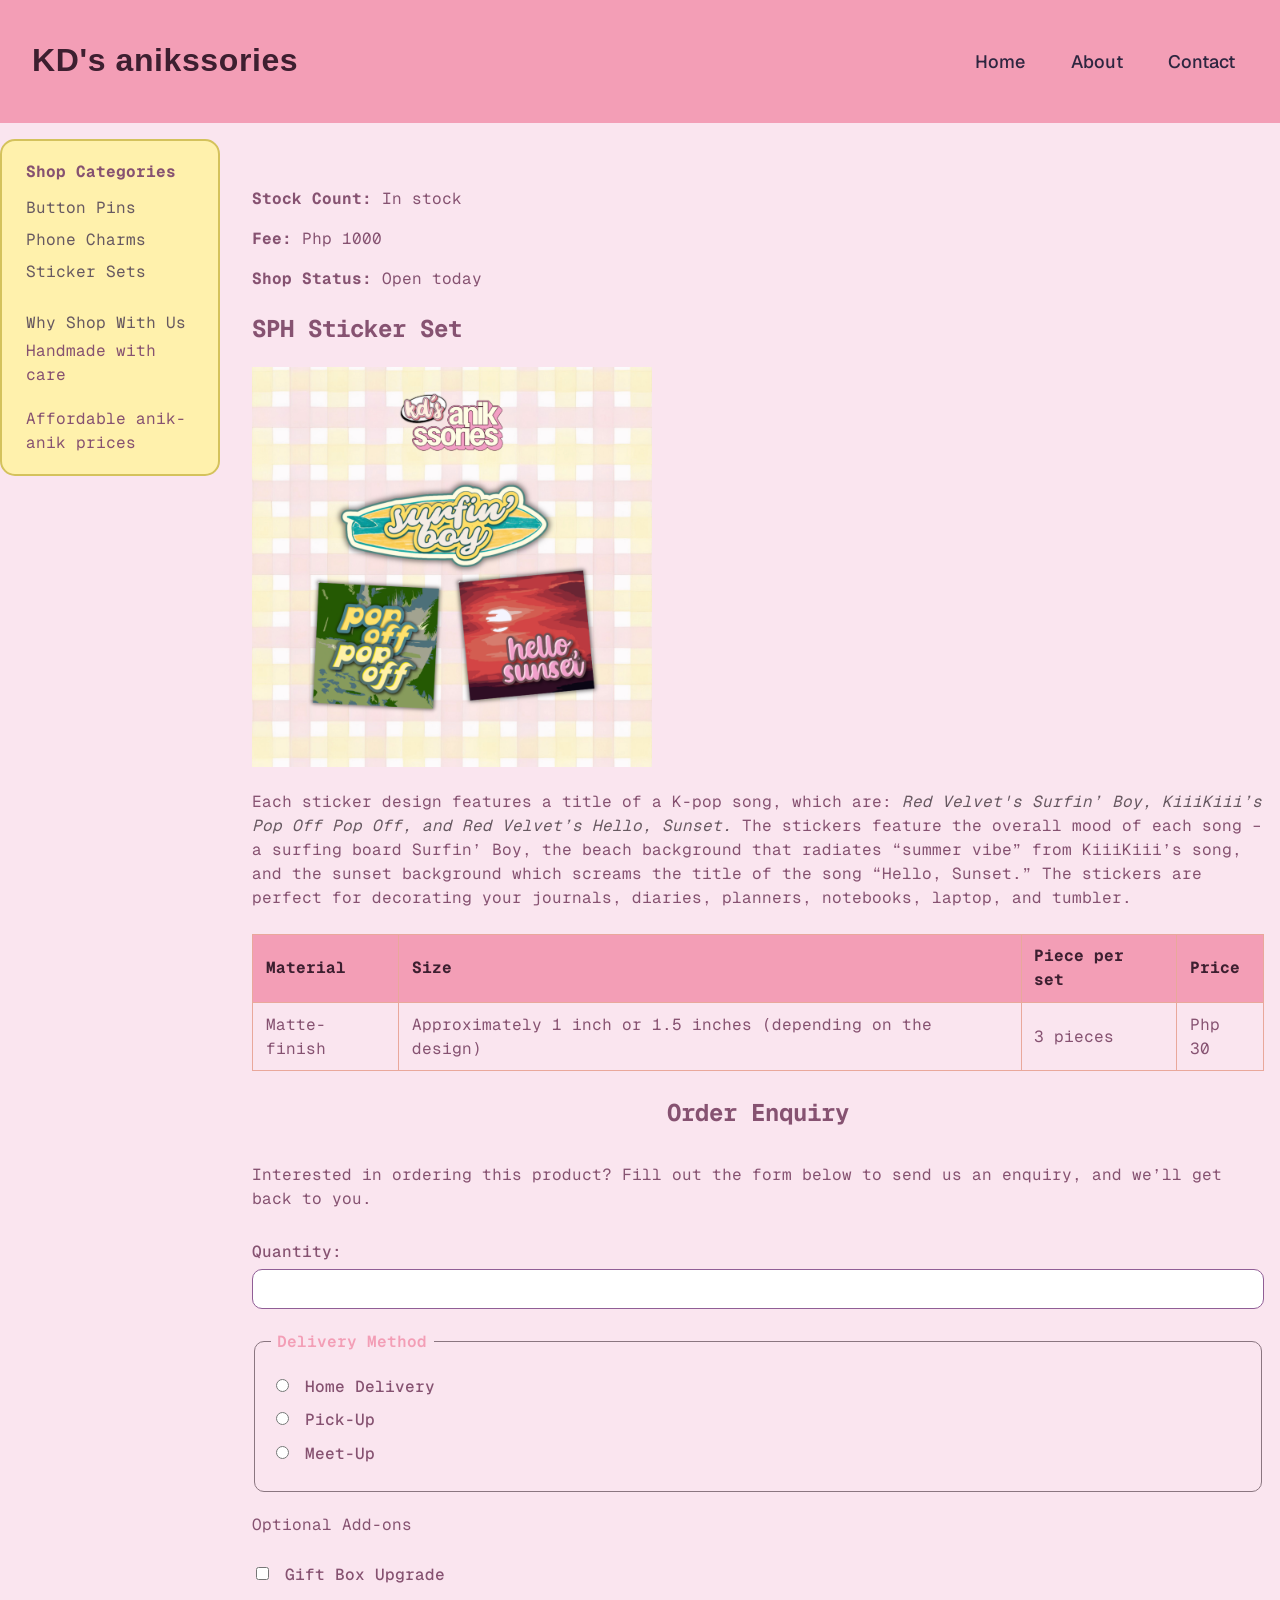
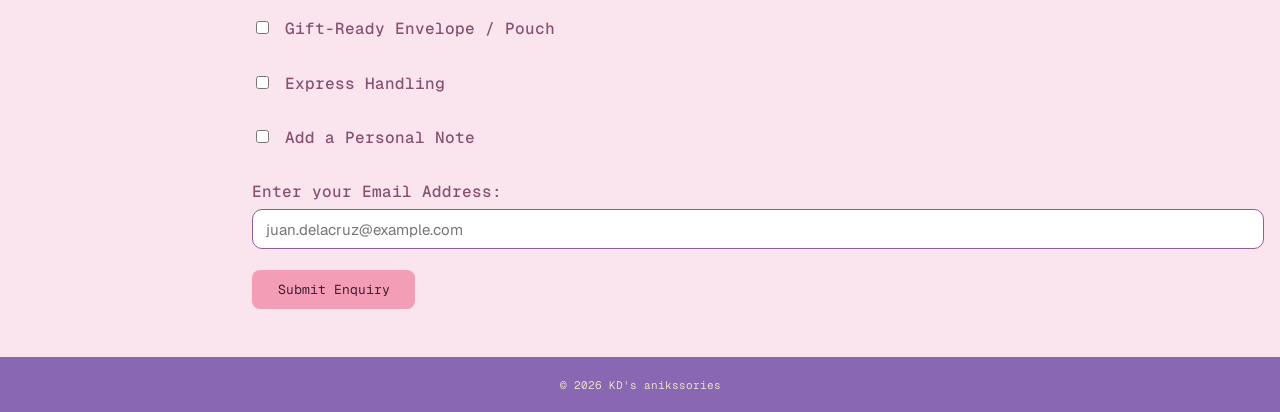
<file: products/sph-sticker-set.html>
<!DOCTYPE html>
<html lang="en">
    <head>
        <meta charset="UTF-8">
        <meta name="viewport" content="width=device-width, initial-scale=1.0">
        <link rel="stylesheet" href="../style.css">
        <title>kd’s anikssories</title>
    </head>

    <body>
    <div class="page">
    <!-- header -->
        <header class="site-header">
            <div class="shop-name">
                <h1 id="shopName">KD’s anikssories</h1>
            </div>
    
     <!-- navbar -->
            <nav>
                <ul>
                    <li><a href="../index.html">Home</a></li>
                    <li><a href="../about.html">About</a></li>
                    <li><a href="../contact.html">Contact</a></li>
                </ul>
            </nav>
        </header>

        <aside>
            <h2>Shop Categories</h2>
            <ul>
                <li>Button Pins</li>
                <li>Phone Charms</li>
                <li>Sticker Sets</li>
            </ul>

            <ul>
                <li>Why Shop With Us</li>
                <ul>Handmade with care</ul>
                <ul>Affordable anik-anik prices</ul>
            </ul>
        </aside>


    <!-- product description -->
        <main> 
            <article>  
            <div class="quick-info">
                <p><strong>Stock Count:</strong> <span id="stockStatus"></span></p>
                <p><strong>Fee:</strong> <span id="deliveryLabel"></span></p>
                <p><strong>Shop Status:</strong> <span id="shopStatusLabel"></span></p>
            </div> 
            <h1>SPH Sticker Set</h1>
            <img src="../anikpictures/products-anik/code1-sticker-set.png" alt="A sticker set that consists of a surfin' boy sticker, a sunset background with a hello, sunset text, 
            and a beach vector background with a pop off pop off text" width="400px" height="400px">
            <br>

            <p>
            Each sticker design features a title of a K-pop song, which are: <i>Red Velvet's Surfin’ Boy, KiiiKiii’s Pop Off Pop Off, and Red Velvet’s Hello, Sunset. </i>
            The stickers feature the overall mood of each song – a surfing board Surfin’ Boy, the beach background that radiates “summer vibe” from KiiiKiii’s song, 
            and the sunset background which screams the title of the song “Hello, Sunset.” The stickers are perfect for decorating your journals, diaries, planners, notebooks, laptop, and tumbler.
            </p>

            <table>
                <thead>
                    <tr>
                        <th>Material</th>
                        <th>Size</th>
                        <th>Piece per set</th>
                        <th>Price</th>
                    </tr>
                </thead>

                <tbody>
                <tr>
                    <td>Matte-finish</td>
                    <td>Approximately 1 inch or 1.5 inches (depending on the design)</td>
                    <td>3 pieces</td>
                    <td>Php 30</td>
                </tr>
                </tbody>
            </table>

            <h2>Order Enquiry</h2>
            <p>Interested in ordering this product? Fill out the form below to send us an enquiry, and we’ll get back to you. <br></p>
            <form id="orderEnquiry">
                <p>
                    <label for="quantity">Quantity:</label><br>
                    <input type="number" id="quantity" name="quantity" min="1" max="20" required><br>
                </p>

                <fieldset>
                    <legend>Delivery Method</legend>
                    <p>
                        <input type="radio" id="deliveryMode1" name="delivery" value="deliver">
                        <label for="deliveryMode1">Home Delivery</label>
                    </p>

                    <p>
                        <input type="radio" id="deliveryMode2" name="delivery" value="pickup">
                        <label for="deliveryMode2">Pick-Up</label>
                    </p>

                    <p>
                        <input type="radio" id="deliveryMode3" name="delivery" value="meetup">
                        <label for="deliveryMode3">Meet-Up</label>
                    </p>
                </fieldset>
                
                <p>Optional Add-ons</p>
                <p>
                    <input type="checkbox" id="optionalAddon1" name="optional" value="gift-box">
                    <label for="optionalAddon1">Gift Box Upgrade</label><br>
                </p>

                <p>
                    <input type="checkbox" id="optionalAddon2" name="optional" value="gift-pouch">
                    <label for="optionalAddon2">Gift-Ready Envelope / Pouch</label><br>
                </p>

                <p>
                    <input type="checkbox" id="optionalAddon3" name="optional" value="express">
                    <label for="optionalAddon3">Express Handling</label><br>
                </p>

                <p>
                    <input type="checkbox" id="optionalAddon4" name="optional" value="personal-note">
                    <label for="optionalAddon4">Add a Personal Note</label><br>
                </p>

                <p>
                    <label for="emailAdd">Enter your Email Address:</label><br>
                    <input type="email" id="emailAdd" name="emailAdd" placeholder="juan.delacruz@example.com" required><br>
                </p>

                <button type="submit">Submit Enquiry</button>
            </form>
        </main>

    <!--footer part-->
        <footer>
            <p id="copyrightLine">&copy; 2026 KD's anikssories</p>
        </footer>
    </div>
    <script src="../script.js"></script>
    </body>
</html>
</file>
<file: style.css>
/* fonts to be used from gfonts */
@import url('https://fonts.googleapis.com/css2?family=Geist+Mono:ital,wght@0,100..900;1,100..900&family=Geist+Pixel&family=Geist:ital,wght@0,100..900;1,100..900&display=swap');

/* variables - a brand color, an ink color, a muted color, and a light background */
:root {
    --brand: #F39EB6;
    --ink: #865271;
    --muted: #8A7680;
    --paper: #FAE5EF;
    --textColor1: #3D1F30;
    --textColor2: #E6E2C6; 
    --textColor3: #675961;
    --textColor4: #2E2640;
    --shadeOfColor: #8967B3;
    --backgroundProduct: #FFF1AC;
    --borderProduct: #D4C25C;
    --borderForm: #905E96;
    --borderShadow: #A8A492;
}

/* base styles - using the universal selector and the body element */
* {
    box-sizing: border-box;
}

img {
    max-width: 100%;
    height: auto;
}

body {
    margin: 0;
    font-family: "Geist Mono", monospace;
    font-optical-sizing: auto;
    font-weight: normal;
    font-style: normal;
    line-height: 1.5;
    color: var(--ink);
    background: var(--paper);
}

/* page skeleton - mobile-first CSS grid */
.page {
    display: grid;
    grid-template-columns: 1fr;
    grid-template-areas: 
        "masthead"
        "main"
        "side"
        "foot";
    gap: 16px;
}

/* for a responsive mobile/tablet layout */
@media (min-width: 700px) {
    .page {
        grid-template-columns: 220px 1fr;
        grid-template-areas: 
            "masthead masthead"
            "side     main"
            "foot     foot";
    }
}

header {
    grid-area: masthead;
}

aside {
    grid-area: side;
}

main {
    grid-area: main;
}

footer {
    grid-area: foot;
}

aside {
    background: var(--backgroundProduct);
    border: 2px solid var(--borderProduct);
    border-radius: 15px;
    padding: 1.2rem 1.5rem;
    align-self: start;
}

aside h2 {
    color: var(--ink);
    font-size: 16px;
    margin: 0 0 0.5rem;
}

aside ul {
    list-style: none;
    padding: 0;
    margin: 0 0 1.2rem;
}

aside ul:last-child {
    margin-bottom: 0;
}

aside li {
    color: var(--textColor3);
    padding: 0.25rem 0;
}

/* layoutting - from header to footer parts 
1. adjusting the header !using flexbox */
.site-header {
    display: flex;
    justify-content: space-between;
    align-items: center;
    background: var(--brand);
    color: var(--textColor1);
    padding: 1.5rem 2rem;
    min-height: 120px;
    flex-wrap: wrap;
    gap: 1rem;
}

.shop-name h1 {
    margin: 0 0 0.25rem;
    font-family: "Geist Pixel", sans-serif;
    font-optical-sizing: auto;
    font-weight: 600;
    font-style: normal;
    letter-spacing: 0.6px;
}

/* 2. adjusting the navigation bar */
.site-header nav {
    min-width: 0;
    background: var(--brand);
    font-family: "Geist", sans-serif;
    font-weight: 500;
}

.site-header nav ul {
    list-style: none;
    display: flex;
    gap: 20px;
}

.site-header nav a {
    padding: 0.5rem 0.8rem;
    color: var(--textColor4);
    text-decoration: none;
    font-size: 18px;
    display: inline-block;
    background-image: linear-gradient(var(--shadeOfColor), var(--shadeOfColor));
    background-repeat: no-repeat;
    background-position: bottom center;
    background-size: 100% 0%;
    transition: background-size 0.3s ease, transform 0.3s ease;
}

.site-header nav a:hover {
    background-size: 100% 4px;
    transform: translateY(-5px);
}

/* 3. designing the main/body part */
main {
    max-width: 1100px;
    margin: 0 auto;
    padding: 2rem 1rem;
    display: block;
}

main h2 {
    text-align: center;
    color: var(--ink);
    margin-bottom: 2rem;
}

/* 4. adjusting the footer */
footer {
    background: var(--shadeOfColor);
    color: var(--textColor2);
    text-align: center;
    padding: 1.2rem;
    font-size: 11px;
}

footer p {
    margin: 0;
}

/* components */
main article h1 {
    color: var(--ink);
}

main article h3 {
    color: var(--ink);
    margin-top: 0;
}

main article p i {
    color: var(--textColor3);
}

/* !added for the hero banner */
.hero-banner {
    display: flex;
    justify-content: center;
    align-items: center;
    min-height: 200px;
    background: var(--backgroundProduct);
    border-radius: 15px;
    border: 2px solid var(--borderProduct);
    margin-bottom: 2rem;
}

.hero-banner h2 {
    margin: 0;
    color: var(--ink);
    text-align: center;
}

/* grid layout for product cards */
.product-grid {
    display: flex;
    flex-wrap: wrap;
    gap: 1.5rem;
}

/* product card part */
.product-card {
    flex: 1 1 240px; /* added */
    background: var(--backgroundProduct);
    border-left: 10px solid var(--brand);
    border-radius: 15px;
    padding: 16px;
    margin-bottom: 1rem;
    box-shadow: 0 4px 10px var(--borderShadow);
    text-align: center;
}

.product-card h3 {
    font-size: 17px;
    margin: 0.6rem 0 0.4rem;
    color: var(--brand);
}

.product-card p {
    color: var(--ink);
}

.product-card ul {
    list-style-type: none;
    padding: 0;
    margin: 0;
}

.button {
    display: inline-block;
    background: var(--shadeOfColor);
    color: var(--textColor2);
    padding: 0.6rem 1.2rem;
    margin-top: 5px;
    border-radius: 10px;
    text-decoration: none;
    font-size: 13px;
}

.button:hover {
    opacity: 0.9;
}


/* utilities */
.text-center {
    text-align: center;
    color: var(--muted);
    font-size: 1rem;
    margin-bottom: 2.5rem;
}

/* forms part */
form {
    margin-top: 1.5rem;
    display: flex;
    flex-direction: column;
    gap: 1rem;
}

form label {
    font-weight: 500;
    color: var(--ink);
    margin-bottom: 0.3rem;
    display: inline-block;
}

form p {
    margin: 0.3rem 0;
}

form input[type="number"],
form input[type="email"],
form input[type="text"],
form select,
form textarea {
    width: 100%;
    padding: 0.6rem 0.8rem;
    border: 1px solid var(--borderForm);
    border-radius: 10px;
    font-family: "Geist", sans-serif;
    font-size: 15px;
    color: var(--ink);
}

fieldset {
    border: 1px solid var(--muted);
    border-radius: 10px;
    padding: 16px
}

fieldset legend {
    color: var(--brand);
    font-weight: 600;
    padding: 0 0.4rem;
}

form input[type="radio"],
form input[type="checkbox"] {
    accent-color: var(--brand);
    margin-right: 0.4rem;
}

form button[type="submit"] {
    align-self: flex-start;
    background: var(--brand);
    color: var(--textColor1);
    border: none;
    padding: 0.7rem 1.6rem;
    border-radius: 8px;
    font-size: 13px;
    cursor: pointer;
    font-family: "Geist Mono", monospace;
}

form button:hover {
    opacity: 0.9;
}

/* table part in the contact form */
table {
    border-collapse: collapse;
    width: 100%;
    margin: 1.5rem 0;
}

th, td {
    border: 1px solid #E9A89B;
    padding: 0.6rem 0.8rem;
    text-align: left;
}

thead th {
    background: var(--brand);
    color: var(--textColor1);
}

tbody tr:nth-child(even) {
    background: var(--paper);
}

/* a visible focus state */
input:focus,
select:focus,
textarea:focus,
button:focus {
    outline: 3px solid var(--brand);
    outline-offset: 2px;
}
</file>
